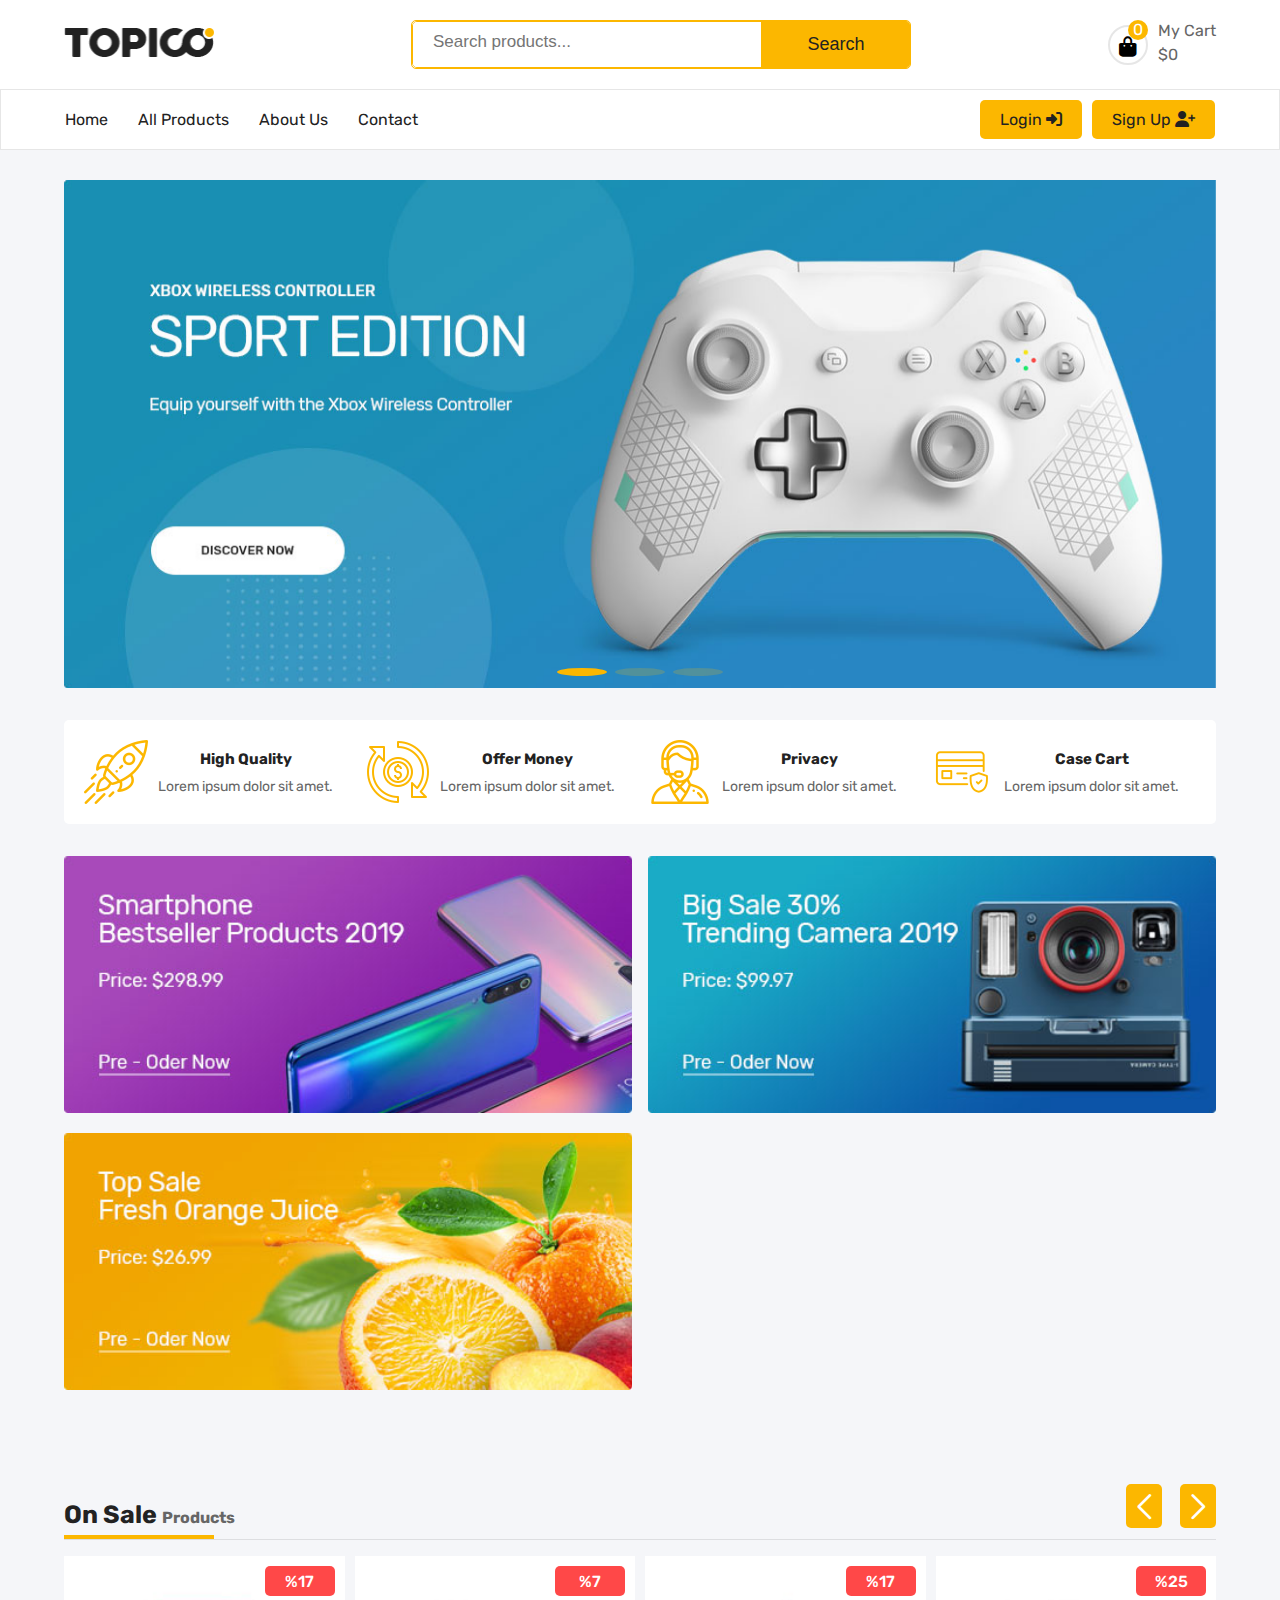
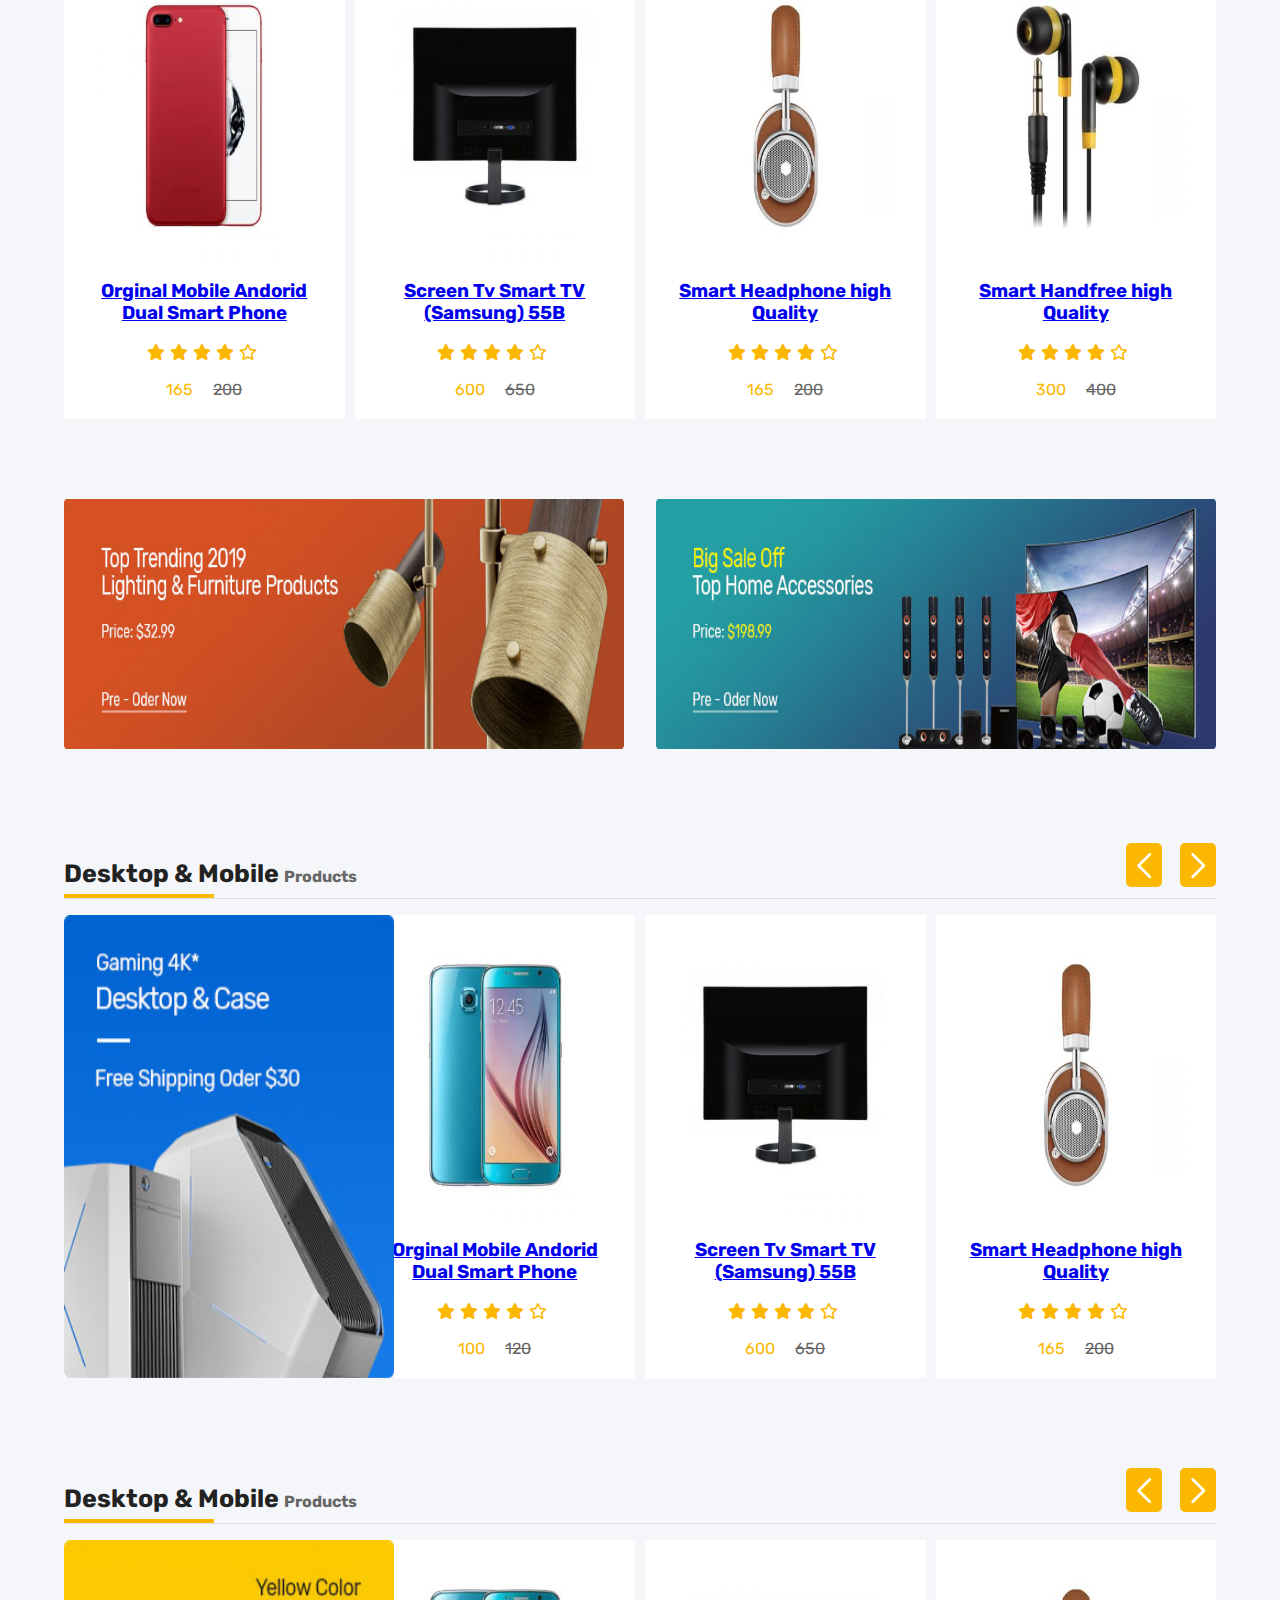
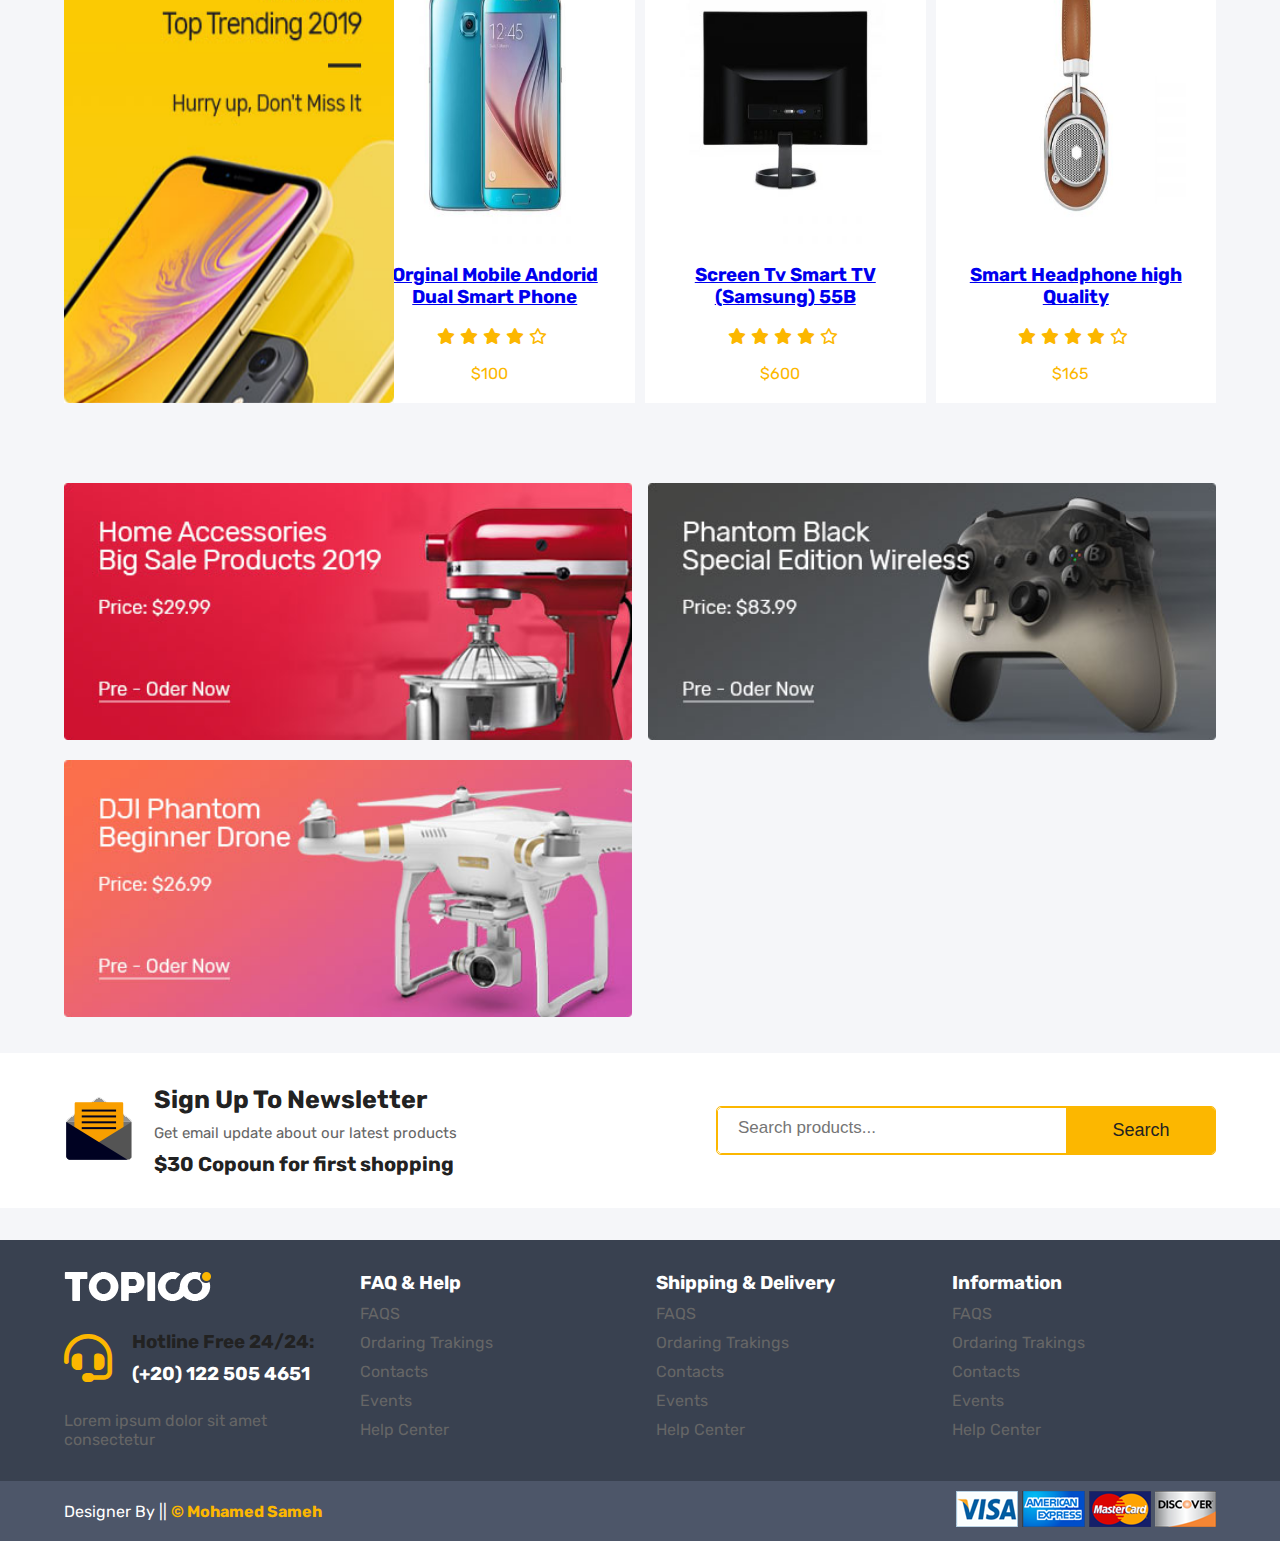
<file: index.html>
<!DOCTYPE html>
<html lang="en">

<head>
    <meta charset="UTF-8">
    <meta name="viewport" content="width=device-width, initial-scale=1.0">
    <title>Ecommerce Website</title>
    <!-- link file css -->
    <link rel="stylesheet" href="css/style.css">
    <!-- file fontawesome -->
    <link rel=" stylesheet" href="css/all.min.css">

    <!-- Link Swiper's CSS -->
    <link rel="stylesheet" href="https://unpkg.com/swiper/swiper-bundle.min.css" />

</head>

<body>

    <!-- Header Start -->
    <header>
        <div class="container nav_top">
            <a href="index.html" class="logo"><img src="img/logo-black.png" alt="Logo"></a>
            <div class="search">
                <form action="" class="search">
                    <input type="search" placeholder="Search products... ">
                    <button class="btnSearch">Search</button>
                </form>
            </div>
            <div class="cart_header">
                <div class="cart-info">
                    <i class="fa-solid fa-bag-shopping" id="btnCart"></i>
                    <span id="count_item">0</span>
                </div>
                <div class="cart_details">
                    <p>My Cart</p>
                    <p id="total_salary">$0</p>
                </div>
            </div>
        </div>

        <nav class="nav-bottom">
            <div class="container">
                <i class="fa-solid fa-bars" id="menueOpen"></i>
                <ul class="navlist">
                    <i class="fa-solid fa-xmark" id="closeMenu"></i>
                    <img src="img/logo-black.png" alt="">
                    <li class="nav-item"><a href="#" class="nav-link active">Home</a></li>
                    <li class="nav-item"><a href="all_product.html" class="nav-link">All Products</a></li>
                    <li class="nav-item"><a href="#" class="nav-link">About Us</a></li>
                    <li class="nav-item"><a href="#" class="nav-link">Contact</a></li>
                </ul>
                <div class="login_signup">
                    <a href="login.html" class="login">
                        Login <i class="fa-solid fa-right-to-bracket"></i>
                    </a>
                    <a href="Sign_up.html" class="signup">
                        Sign Up <i class="fa-solid fa-user-plus"></i>
                    </a>
                </div>
            </div>

        </nav>
    </header>
    <!-- Header End -->

    <!-- Cart Start -->
    <div class="cart">
        <div class="head_cart">
            <div class="info-head">
                <h3>My Cart</h3>
                <span id="countProduct">(0 item in Cart)</span>
            </div>

            <div class="close">
                <i class="fa-solid fa-xmark" id="closeCart"></i>
            </div>
        </div>

        <div class="cart_content">

        </div>
        <div class="cart_pay">
            <div class="cart_info">
                <span>Car Subtotal</span>
                <span id="priceCartTotal">$0</span>
            </div>
            <div class="buttons_cart">
                <button id="Proceed">PROCEEDED TO CHECKOUT</button>
                <button id="shopMore">SHOP MORE</button>
            </div>

        </div>

    </div>
    <!-- Cart End -->
    <!-- Slider Start -->
    <section class="slider">
        <div class="container">
            <div class="sidebar">
                <h2><i class="fa-solid fa-bars"></i>Shop By Deparment</h2>
                <div class="slide_links">
                    <a href="#">All Categories</a>
                    <a href="#">Best Seller Products</a>
                    <a href="#">New Arrivals</a>
                    <a href="#">Atop 10 offers</a>
                    <a href="#">phones & Tablets</a>
                    <a href="#">Electonics & Degita</a>
                    <a href="#">Fashion & Clothing</a>
                    <a href="#">jewelry & Watches</a>
                    <a href="#">Tv & Audio</a>
                </div>
            </div>
            <!-- Swiper -->
            <div class="swiper-container mySwiper swep">
                <div class="swiper-wrapper">
                    <div class="swiper-slide"><img src="img/slider-01.jpg" alt=""></div>
                    <div class="swiper-slide"><img src="img/slider-02.jpg" alt=""></div>
                    <div class="swiper-slide"><img src="img/slider-03.jpg" alt=""></div>
                </div>
                <div class="swiper-pagination"></div>
            </div>
        </div>
    </section>
    <!-- Slider End -->
    <section class="features" id="features">
        <div class="container">
            <div class="features_items">

            </div>
        </div>

    </section>

    <!-- Banner 1 start -->
    <section class="banner" id="banner">
        <div class="container">
            <div class="img">
                <div class="glass_hover"></div>
                <a href="index.html"></a>
                <img src="img/banner/banner-1.jpg" alt="">

            </div>
            <div class="img">
                <div class="glass_hover"></div>
                <a href="index.html"></a>
                <img src="img/banner/banner-2.jpg" alt="">

            </div>
            <div class="img">
                <div class="glass_hover"></div>
                <a href="index.html"></a>
                <img src="img/banner/banner-3.jpg" alt="">

            </div>
        </div>

    </section>
    <!-- Banner 1 End -->

    <!-- Products Start -->
    <section class="products" id="products">
        <div class="container">
            <div class="products_title">
                <h2>On Sale <span>Products</span></h2>
            </div>
            <div class="myProduct">
                <div class="products_items swiper-wrapper">

                </div>
                <div class="swiper-button-prev btn_swip"></div>
                <div class="swiper-button-next btn_swip"></div>
            </div>
        </div>


    </section>
    <!-- Products End -->
    <!-- Banner 2 Start -->
    <section class="banner2" id="banner2">
        <div class="container">
            <div class="div">
                <div class="glass_banner"></div>
                <a href="index.html"></a><img src="img/banner/banner-4.jpg" alt="">
            </div>
            <div class="div">
                <div class="glass_banner"></div>
                <a href="index.html"></a><img src="img/banner/banner-5.jpg" alt="">
            </div>
        </div>
    </section>
    <!-- Banner 2 End -->
    <!-- products Categories Start1  -->
    <section class="products" id="products">
        <div class="container">
            <div class="products_title">
                <h2>Desktop & Mobile <span>Products</span></h2>
            </div>
            <div class=" myProduct myCategories">
                <img src="img/banner/banner-sm-1.jpg" class="img-cat" alt="">
                <div class="products_items Categories_items swiper-wrapper" id="Categories_items">
                </div>
                <div class="swiper-button-prev btn_swip"></div>
                <div class="swiper-button-next btn_swip"></div>
            </div>
        </div>
    </section>
    <!-- products Categories End1  -->
    <!-- products Categories Start2  -->
    <section class="products" id="products">
        <div class="container">
            <div class="products_title">
                <h2>Desktop & Mobile <span>Products</span></h2>
            </div>
            <div class=" myProduct myCategories">
                <div class="products_items Categories_items swiper-wrapper" id="Categories_items2">
                </div>
                <img src="img/banner/banner-sm-2.jpg" class="img-cat rposition" alt="">
                <div class="swiper-button-prev btn_swip"></div>
                <div class="swiper-button-next btn_swip"></div>
            </div>
        </div>
    </section>
    <!-- products Categories End2  -->

    <!-- Banner 3 start -->
    <section class="banner" id="banner">
        <div class="container">
            <div class="img">
                <div class="glass_hover"></div>
                <a href="index.html"></a>
                <img src="img/banner/banner-6.jpg" alt="">

            </div>
            <div class="img">
                <div class="glass_hover"></div>
                <a href="index.html"></a>
                <img src="img/banner/banner-7.jpg" alt="">

            </div>
            <div class="img">
                <div class="glass_hover"></div>
                <a href="index.html"></a>
                <img src="img/banner/banner-8.jpg" alt="">

            </div>
        </div>

    </section>
    <!-- Banner 3 End -->

    <!-- NewsLetter Start -->
    <section class="newsletter" id="newsletter">
        <div class="container">
            <div class="news_info">
                <div class="img">
                    <img src="img/icon_email.png" alt="">
                </div>
                <div class="info">
                    <h2>Sign Up To Newsletter</h2>
                    <p>Get email update about our latest products</p>
                    <h4>$30 Copoun for first shopping</h4>
                </div>

            </div>
            <div class="search">
                <form action="" class="search">
                    <input type="search" placeholder="Search products... ">
                    <button class="btnSearch">Search</button>
                </form>
            </div>
        </div>

    </section>
    <!-- NewsLetter End -->
    <!-- Fooer Start -->
    <footer id="footer">
        <a href="#" id="scrollUp"><i class="fa-solid fa-arrow-up"></i></a>
        <!-- <a href="">
            <h2>Back To Up</h2>
        </a> -->
        <div class="container">

            <div class="grid_footer">
                <div class="col_1">
                    <img src="img/logo-white.png" alt="">
                    <div class="details_info">
                        <i class="fa-solid fa-headset"></i>
                        <div class="detilas_numbers">
                            <h3>Hotline Free 24/24:</h3>
                            <h3>(+20) 122 505 4651</h3>
                        </div>
                    </div>
                    <p>Lorem ipsum dolor sit amet consectetur </p>
                </div>
                <div class="col_2">
                    <h3>FAQ & Help</h3>
                    <a href="#">FAQS</a>
                    <a href="#">Ordaring Trakings</a>
                    <a href="#">Contacts</a>
                    <a href="#">Events</a>
                    <a href="#">Help Center</a>
                </div>
                <div class="col_3">
                    <h3>Shipping & Delivery</h3>
                    <a href="#">FAQS</a>
                    <a href="#">Ordaring Trakings</a>
                    <a href="#">Contacts</a>
                    <a href="#">Events</a>
                    <a href="#">Help Center</a>
                </div>
                <div class="col_4">
                    <h3>Information</h3>
                    <a href="#">FAQS</a>
                    <a href="#">Ordaring Trakings</a>
                    <a href="#">Contacts</a>
                    <a href="#">Events</a>
                    <a href="#">Help Center</a>
                </div>
            </div>

        </div>
        <div class="infoDeveloper">
            <div class="container">
                <p class="dev">Designer By || <a href="#"><span class="Developer">&copy; Mohamed Sameh</span></a></p>

                <div class="payments">
                    <img src="img/payment-1.png" alt="">
                    <img src="img/payment-2.png" alt="">
                    <img src="img/payment-3.png" alt="">
                    <img src="img/payment-4.png" alt="">
                </div>
            </div>

        </div>

    </footer>
    <!-- Fooer End -->
    <!-- Swiper JS -->
    <script src="https://unpkg.com/swiper/swiper-bundle.min.js"></script>

    <script src="js/swipper.js"></script>
    <!-- link file js -->
    <script src="js/main.js"></script>
    <script src="js/products.js"></script>
</body>

</html>
</file>
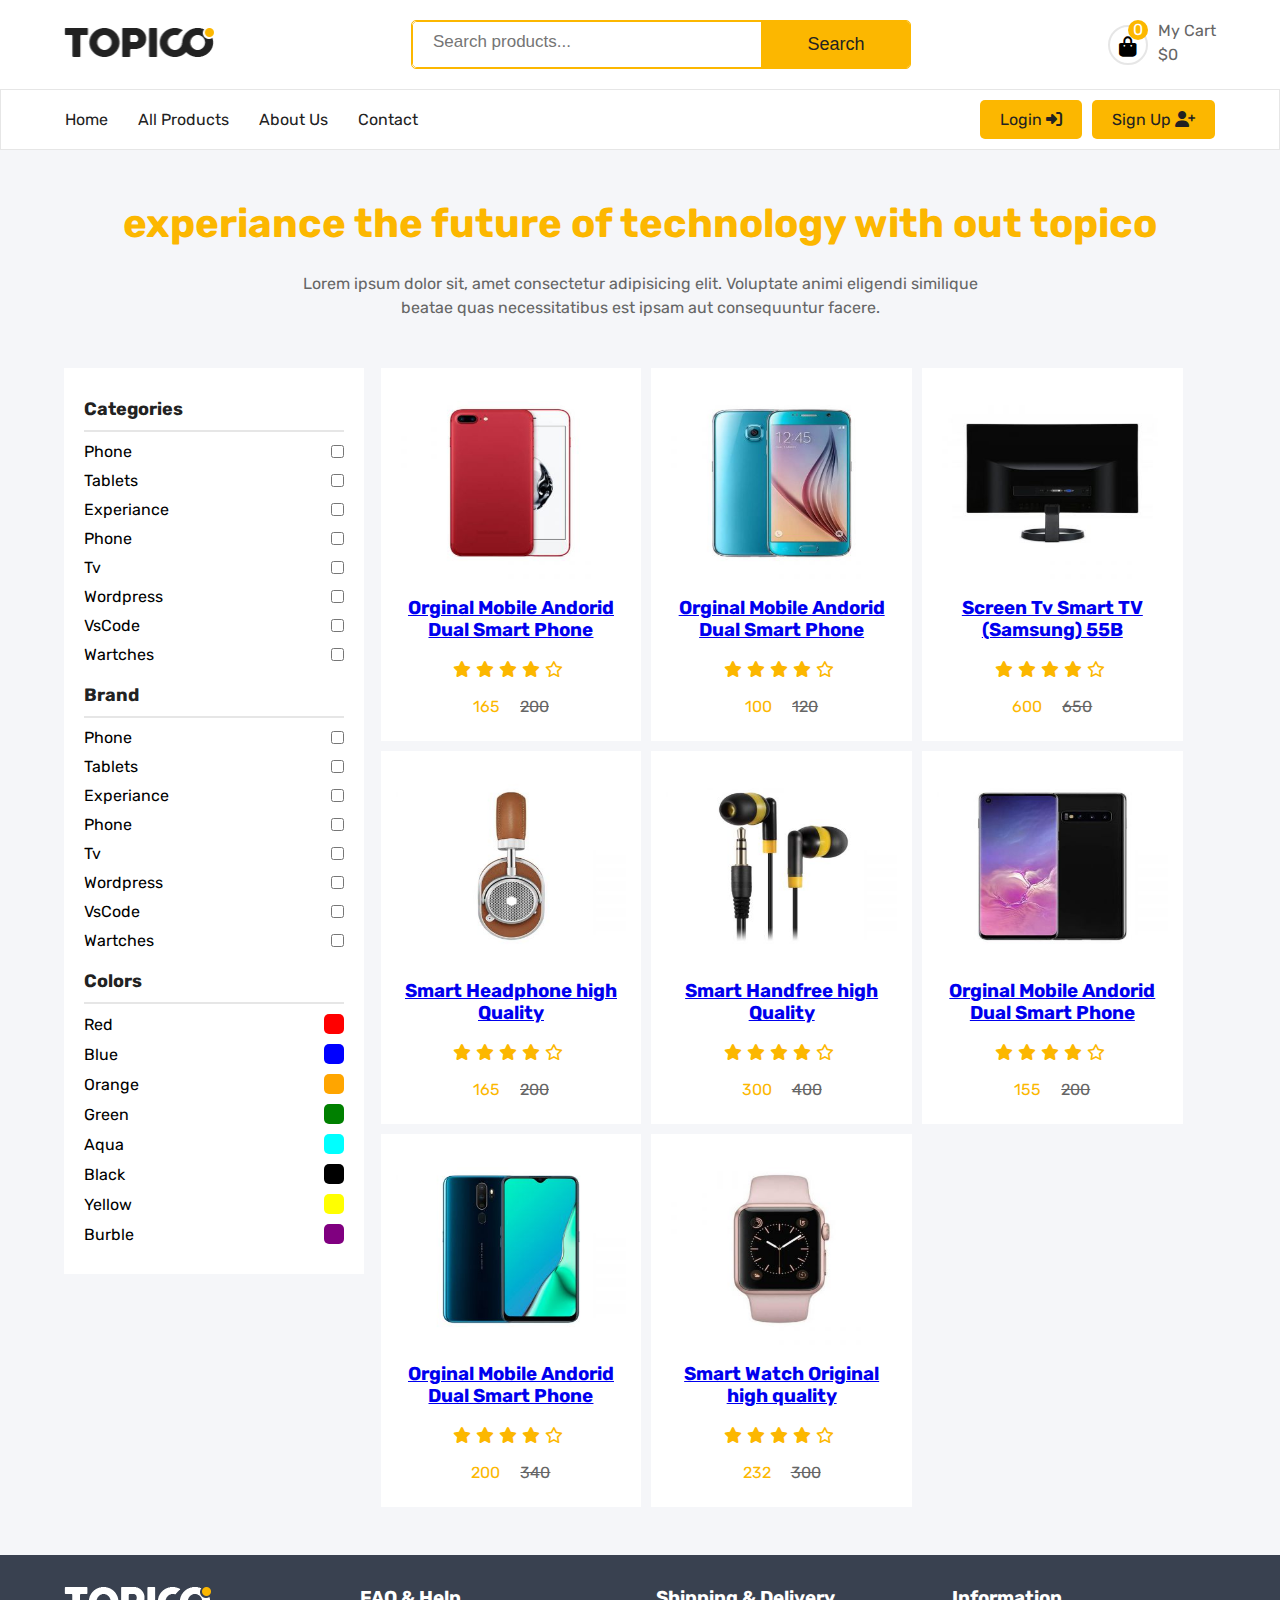
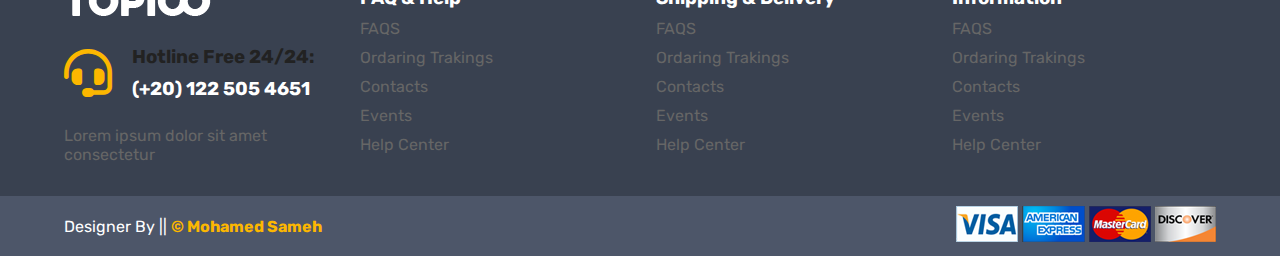
<file: all_product.html>
<!DOCTYPE html>
<html lang="en">

<head>
    <meta charset="UTF-8">
    <meta name="viewport" content="width=device-width, initial-scale=1.0">
    <title>Ecommerce Website</title>
    <!-- link file css -->
    <link rel="stylesheet" href="css/style.css">
    <!-- file fontawesome -->
    <link rel="stylesheet" href="css/all.min.css">

</head>

<body>

    <!-- Header Start -->
    <header>
        <div class="container nav_top">
            <a href="index.html" class="logo"><img src="img/logo-black.png" alt="Logo"></a>
            <div class="search">
                <form action="" class="search">
                    <input type="search" placeholder="Search products... ">
                    <button class="btnSearch">Search</button>
                </form>
            </div>
            <div class="cart_header">
                <div class="cart-info">
                    <i class="fa-solid fa-bag-shopping" id="btnCart"></i>
                    <span id="count_item">0</span>
                </div>
                <div class="cart_details">
                    <p>My Cart</p>
                    <p id="total_salary">$0</p>
                </div>
            </div>
        </div>

        <nav class="nav-bottom">
            <div class="container">
                <i class="fa-solid fa-bars" id="menueOpen"></i>
                <ul class="navlist">
                    <i class="fa-solid fa-xmark" id="closeMenu"></i>
                    <img src="img/logo-black.png" alt="">
                    <li class="nav-item"><a href="index.html" class="nav-link active">Home</a></li>
                    <li class="nav-item"><a href="all_product.html" class="nav-link">All Products</a></li>
                    <li class="nav-item"><a href="#" class="nav-link">About Us</a></li>
                    <li class="nav-item"><a href="#" class="nav-link">Contact</a></li>
                </ul>
                <div class="login_signup">
                    <a href="login.html" class="login">
                        Login <i class="fa-solid fa-right-to-bracket"></i>
                    </a>
                    <a href="Sign_up.html" class="signup">
                        Sign Up <i class="fa-solid fa-user-plus"></i>
                    </a>
                </div>
            </div>

        </nav>
    </header>
    <!-- Header End -->

    <!-- Car Cart Start -->
    <div class="cart">
        <div class="head_cart">
            <div class="info-head">
                <h3>My Cart</h3>
                <span id="countProduct">(0 item in Cart)</span>
            </div>

            <div class="close">
                <i class="fa-solid fa-xmark" id="closeCart"></i>
            </div>
        </div>

        <div class="cart_content">

        </div>
        <div class="cart_pay">
            <div class="cart_info">
                <span>Car Subtotal</span>
                <span id="priceCartTotal">$0</span>
            </div>
            <div class="buttons_cart">
                <button id="Proceed">PROCEEDED TO CHECKOUT</button>
                <button id="shopMore">SHOP MORE</button>
            </div>

        </div>

    </div>
    <!-- Car Cart End -->
    <div class="top_text">
        <div class="container">
            <h1>experiance the future of technology with out topico</h1>
            <p>Lorem ipsum dolor sit, amet consectetur adipisicing elit. Voluptate animi eligendi similique beatae quas
                necessitatibus est ipsam aut consequuntur facere.</p>
        </div>

    </div>

    <section class="all_products" id="all_products">
        <div class="container">

            <div class="filter">
                <h2>Filtter</h2>
            </div>
            <div class="all_product" id="all_product">
                <button class="filtering"><i class="fa-solid fa-filter"></i> Filter</button>
            </div>

            <div class="swiper-button-prev btn_swip"></div>
            <div class="swiper-button-next btn_swip"></div>
        </div>
        </div>
        </div>
    </section>
    <!-- Fooer Start -->
    <footer id="footer">
        <a href="#" id="scrollUp"><i class="fa-solid fa-arrow-up"></i></a>
        <div class="container">
            <div class="grid_footer">
                <div class="col_1">
                    <img src="img/logo-white.png" alt="">
                    <div class="details_info">
                        <i class="fa-solid fa-headset"></i>
                        <div class="detilas_numbers">
                            <h3>Hotline Free 24/24:</h3>
                            <h3>(+20) 122 505 4651</h3>
                        </div>
                    </div>
                    <p>Lorem ipsum dolor sit amet consectetur </p>
                </div>
                <div class="col_2">
                    <h3>FAQ & Help</h3>
                    <a href="#">FAQS</a>
                    <a href="#">Ordaring Trakings</a>
                    <a href="#">Contacts</a>
                    <a href="#">Events</a>
                    <a href="#">Help Center</a>
                </div>
                <div class="col_3">
                    <h3>Shipping & Delivery</h3>
                    <a href="#">FAQS</a>
                    <a href="#">Ordaring Trakings</a>
                    <a href="#">Contacts</a>
                    <a href="#">Events</a>
                    <a href="#">Help Center</a>
                </div>
                <div class="col_4">
                    <h3>Information</h3>
                    <a href="#">FAQS</a>
                    <a href="#">Ordaring Trakings</a>
                    <a href="#">Contacts</a>
                    <a href="#">Events</a>
                    <a href="#">Help Center</a>
                </div>
            </div>

        </div>
        <div class="infoDeveloper">
            <div class="container">
                <p class="dev">Designer By || <a href="#"><span class="Developer">&copy; Mohamed Sameh</span></a></p>

                <div class="payments">
                    <img src="img/payment-1.png" alt="">
                    <img src="img/payment-2.png" alt="">
                    <img src="img/payment-3.png" alt="">
                    <img src="img/payment-4.png" alt="">
                </div>
            </div>

        </div>

    </footer>
    <!-- Footer End -->
    <!-- link file js -->

    <!-- <script src="js/main.js"></script> -->
    <script src="js/all_products.js"></script>
</body>

</html>
</file>
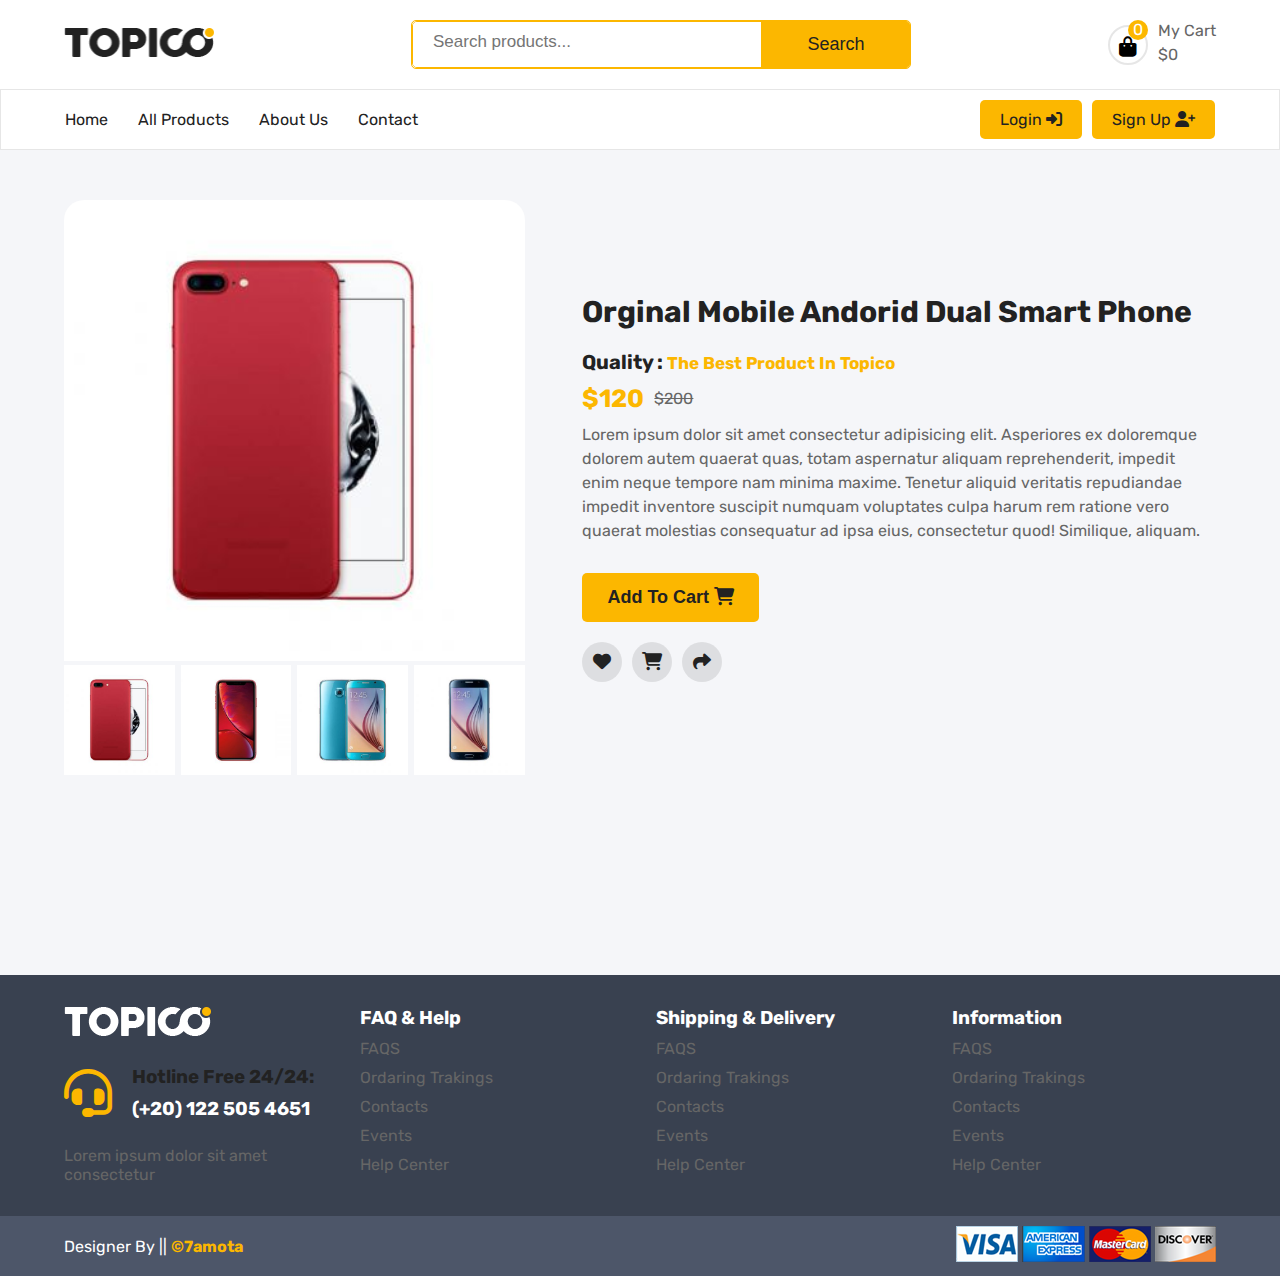
<file: item.html>
<!DOCTYPE html>
<html lang="en">

<head>
    <meta charset="UTF-8">
    <meta name="viewport" content="width=device-width, initial-scale=1.0">
    <title>Ecommerce Website</title>
    <!-- link file css -->
    <link rel="stylesheet" href="css/style.css">
    <!-- file fontawesome -->
    <link rel="stylesheet" href="css/all.min.css">

</head>

<body>

    <!-- Header Start -->
    <header>
        <div class="container nav_top">
            <a href="index.html" class="logo"><img src="img/logo-black.png" alt="Logo"></a>
            <div class="search">
                <form action="" class="search">
                    <input type="search" placeholder="Search products... ">
                    <button class="btnSearch">Search</button>
                </form>
            </div>
            <div class="cart_header">
                <div class="cart-info">
                    <i class="fa-solid fa-bag-shopping" id="btnCart"></i>
                    <span id="count_item">0</span>
                </div>
                <div class="cart_details">
                    <p>My Cart</p>
                    <p id="total_salary">$0</p>
                </div>
            </div>
        </div>

        <nav class="nav-bottom">
            <div class="container">
                <i class="fa-solid fa-bars" id="menueOpen"></i>
                <ul class="navlist">
                    <i class="fa-solid fa-xmark" id="closeMenu"></i>
                    <img src="img/logo-black.png" alt="">
                    <li class="nav-item"><a href="index.html" class="nav-link active">Home</a></li>
                    <li class="nav-item"><a href="all_product.html" class="nav-link">All Products</a></li>
                    <li class="nav-item"><a href="#" class="nav-link">About Us</a></li>
                    <li class="nav-item"><a href="#" class="nav-link">Contact</a></li>
                </ul>
                <div class="login_signup">
                    <a href="#" class="login">
                        Login <i class="fa-solid fa-right-to-bracket"></i>
                    </a>
                    <a href="#" class="signup">
                        Sign Up <i class="fa-solid fa-user-plus"></i>
                    </a>
                </div>
            </div>

        </nav>
    </header>
    <!-- Header End -->

    <!-- Car Cart Start -->
    <div class="cart">
        <div class="head_cart">
            <div class="info-head">
                <h3>My Cart</h3>
                <span id="countProduct">(0 item in Cart)</span>
            </div>

            <div class="close">
                <i class="fa-solid fa-xmark" id="closeCart"></i>
            </div>
        </div>

        <div class="cart_content">

        </div>
        <div class="cart_pay">
            <div class="cart_info">
                <span>Car Subtotal</span>
                <span id="priceCartTotal">$0</span>
            </div>
            <div class="buttons_cart">
                <button id="Proceed">PROCEEDED TO CHECKOUT</button>
                <button id="shopMore">SHOP MORE</button>
            </div>

        </div>

    </div>
    <!-- Car Cart End -->

    <!-- Section Item Start -->
    <section class="item" id="item">
        <div class="container">
            <div class="img_item">
                <div class="img_big">
                    <img src="img/product/product-1.jpg" alt="" id="bigImg">
                </div>
                <div class="img_sm">
                    <img onclick="changeImgItem(this.src)" src="img/product/product-1.jpg" alt="">
                    <img onclick="changeImgItem(this.src)" src="img/product/product1.jpg" alt="">
                    <img onclick="changeImgItem(this.src)" src="img/product/product-2.jpg" alt="">
                    <img onclick="changeImgItem(this.src)" src="img/product/product2.jpg" alt="">
                </div>
            </div>
            <div class="item_info">
                <h2>Orginal Mobile Andorid Dual Smart Phone</h2>
                <h3>Quality : <span>The Best Product In Topico </span></h3>
                <div class="price">
                    <p>$120</p>
                    <span>$200</span>
                </div>
                <p class="p_text">
                    Lorem ipsum dolor sit amet consectetur adipisicing elit. Asperiores ex doloremque dolorem autem
                    quaerat quas, totam aspernatur aliquam reprehenderit, impedit enim neque tempore nam minima maxime.
                    Tenetur aliquid veritatis repudiandae impedit inventore suscipit numquam voluptates culpa harum rem
                    ratione vero quaerat molestias consequatur ad ipsa eius, consectetur quod! Similique, aliquam.
                </p>
                <button>Add To Cart <i class="fa-solid fa-cart-shopping"></i></button>
                <div class="icons">
                    <i class="fas fa-heart"></i>
                    <i class="fa-solid fa-cart-shopping"></i>
                    <i class="fa-solid fa-share"></i>
                </div>
            </div>
        </div>
    </section>
    <!-- Section Item End -->



    <!-- Fooer Start -->
    <footer id="footer">
        <a href="#" id="scrollUp"><i class="fa-solid fa-arrow-up"></i></a>
        <!-- <a href="">
            <h2>Back To Up</h2>
        </a> -->
        <div class="container">

            <div class="grid_footer">
                <div class="col_1">
                    <img src="img/logo-white.png" alt="">
                    <div class="details_info">
                        <i class="fa-solid fa-headset"></i>
                        <div class="detilas_numbers">
                            <h3>Hotline Free 24/24:</h3>
                            <h3>(+20) 122 505 4651</h3>
                        </div>
                    </div>
                    <p>Lorem ipsum dolor sit amet consectetur </p>
                </div>
                <div class="col_2">
                    <h3>FAQ & Help</h3>
                    <a href="#">FAQS</a>
                    <a href="#">Ordaring Trakings</a>
                    <a href="#">Contacts</a>
                    <a href="#">Events</a>
                    <a href="#">Help Center</a>
                </div>
                <div class="col_3">
                    <h3>Shipping & Delivery</h3>
                    <a href="#">FAQS</a>
                    <a href="#">Ordaring Trakings</a>
                    <a href="#">Contacts</a>
                    <a href="#">Events</a>
                    <a href="#">Help Center</a>
                </div>
                <div class="col_4">
                    <h3>Information</h3>
                    <a href="#">FAQS</a>
                    <a href="#">Ordaring Trakings</a>
                    <a href="#">Contacts</a>
                    <a href="#">Events</a>
                    <a href="#">Help Center</a>
                </div>
            </div>

        </div>
        <div class="infoDeveloper">
            <div class="container">
                <p class="dev">Designer By || <a href="#"><span class="Developer">&copy;7amota</span></a></p>

                <div class="payments">
                    <img src="img/payment-1.png" alt="">
                    <img src="img/payment-2.png" alt="">
                    <img src="img/payment-3.png" alt="">
                    <img src="img/payment-4.png" alt="">
                </div>
            </div>

        </div>

    </footer>
    <!-- Fooer End -->

    <!-- link file js -->
    <script src="js/item.js"></script>
</body>

</html>
</file>
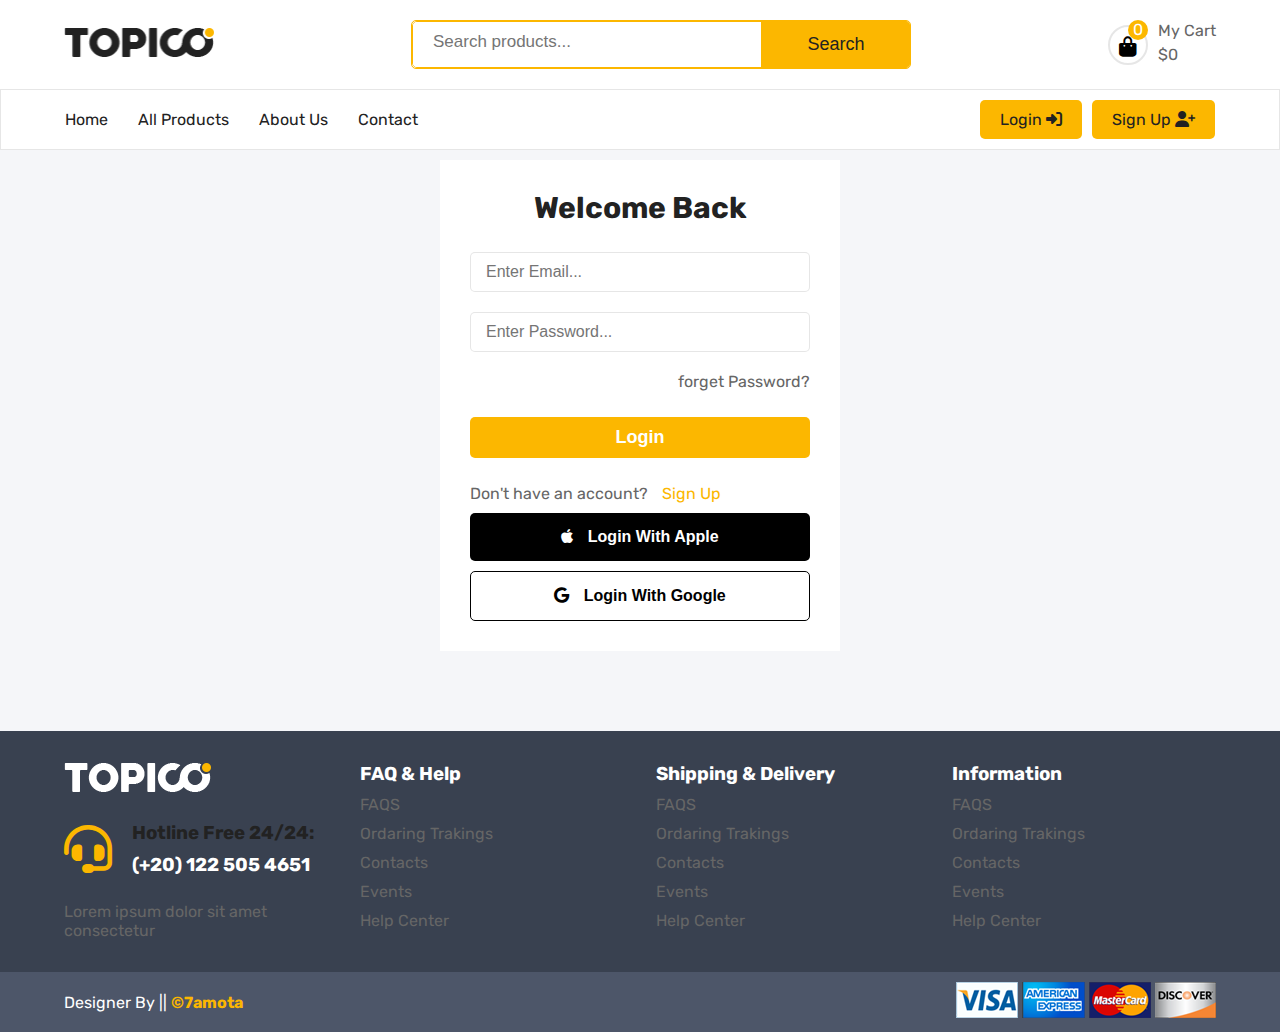
<file: login.html>
<!DOCTYPE html>
<html lang="en">

<head>
    <meta charset="UTF-8">
    <meta name="viewport" content="width=device-width, initial-scale=1.0">
    <title>Ecommerce Website</title>
    <!-- link file css -->
    <link rel="stylesheet" href="css/style.css">
    <!-- file fontawesome -->
    <link rel=" stylesheet" href="css/all.min.css">

    <!-- Link Swiper's CSS -->
    <link rel="stylesheet" href="https://unpkg.com/swiper/swiper-bundle.min.css" />

</head>

<body>

    <!-- Header Start -->
    <header>
        <div class="container nav_top">
            <a href="index.html" class="logo"><img src="img/logo-black.png" alt="Logo"></a>
            <div class="search">
                <form action="" class="search">
                    <input type="search" placeholder="Search products... ">
                    <button class="btnSearch">Search</button>
                </form>
            </div>
            <div class="cart_header">
                <div class="cart-info">
                    <i class="fa-solid fa-bag-shopping" id="btnCart"></i>
                    <span id="count_item">0</span>
                </div>
                <div class="cart_details">
                    <p>My Cart</p>
                    <p id="total_salary">$0</p>
                </div>
            </div>
        </div>

        <nav class="nav-bottom">
            <div class="container">
                <i class="fa-solid fa-bars" id="menueOpen"></i>
                <ul class="navlist">
                    <i class="fa-solid fa-xmark" id="closeMenu"></i>
                    <img src="img/logo-black.png" alt="">
                    <li class="nav-item"><a href="index.html" class="nav-link active">Home</a></li>
                    <li class="nav-item"><a href="all_product.html" class="nav-link">All Products</a></li>
                    <li class="nav-item"><a href="#" class="nav-link">About Us</a></li>
                    <li class="nav-item"><a href="#" class="nav-link">Contact</a></li>
                </ul>
                <div class="login_signup">
                    <a href="#" class="login">
                        Login <i class="fa-solid fa-right-to-bracket"></i>
                    </a>
                    <a href="Sign_up.html" class="signup">
                        Sign Up <i class="fa-solid fa-user-plus"></i>
                    </a>
                </div>
            </div>

        </nav>
    </header>
    <!-- Header End -->

    <!--  Cart Start -->
    <div class="cart">
        <div class="head_cart">
            <div class="info-head">
                <h3>My Cart</h3>
                <span id="countProduct">(0 item in Cart)</span>
            </div>

            <div class="close">
                <i class="fa-solid fa-xmark" id="closeCart"></i>
            </div>
        </div>

        <div class="cart_content">

        </div>
        <div class="cart_pay">
            <div class="cart_info">
                <span>Car Subtotal</span>
                <span id="priceCartTotal">$0</span>
            </div>
            <div class="buttons_cart">
                <button id="Proceed">PROCEEDED TO CHECKOUT</button>
                <button id="shopMore">SHOP MORE</button>
            </div>

        </div>

    </div>
    <!--  Cart End -->

    <section class="login_signup">
        <h2>Welcome Back</h2>
        <form action="">
            <input type="email" placeholder="Enter Email...">
            <input type="password" placeholder="Enter Password...">
        </form>
        <p class="forget-text">forget Password?</p>
        <button type="submit" class="logbtn">Login</button>
        <p class="check">Don't have an account? <span><a href="Sign_up.html">Sign Up</a></span></p>
        <button class="btn-login bg-dark "><i class="fa-brands fa-apple"></i> Login With Apple</button>
        <button class="btn-login bg-trans "><i class="fa-brands fa-google"></i> Login With Google</button>


    </section>




    <!-- Fooer Start -->
    <footer id="footer">
        <a href="#" id="scrollUp"><i class="fa-solid fa-arrow-up"></i></a>
        <!-- <a href="">
            <h2>Back To Up</h2>
        </a> -->
        <div class="container">

            <div class="grid_footer">
                <div class="col_1">
                    <img src="img/logo-white.png" alt="">
                    <div class="details_info">
                        <i class="fa-solid fa-headset"></i>
                        <div class="detilas_numbers">
                            <h3>Hotline Free 24/24:</h3>
                            <h3>(+20) 122 505 4651</h3>
                        </div>
                    </div>
                    <p>Lorem ipsum dolor sit amet consectetur </p>
                </div>
                <div class="col_2">
                    <h3>FAQ & Help</h3>
                    <a href="#">FAQS</a>
                    <a href="#">Ordaring Trakings</a>
                    <a href="#">Contacts</a>
                    <a href="#">Events</a>
                    <a href="#">Help Center</a>
                </div>
                <div class="col_3">
                    <h3>Shipping & Delivery</h3>
                    <a href="#">FAQS</a>
                    <a href="#">Ordaring Trakings</a>
                    <a href="#">Contacts</a>
                    <a href="#">Events</a>
                    <a href="#">Help Center</a>
                </div>
                <div class="col_4">
                    <h3>Information</h3>
                    <a href="#">FAQS</a>
                    <a href="#">Ordaring Trakings</a>
                    <a href="#">Contacts</a>
                    <a href="#">Events</a>
                    <a href="#">Help Center</a>
                </div>
            </div>

        </div>
        <div class="infoDeveloper">
            <div class="container">
                <p class="dev">Designer By || <a href="#"><span class="Developer">&copy;7amota</span></a></p>

                <div class="payments">
                    <img src="img/payment-1.png" alt="">
                    <img src="img/payment-2.png" alt="">
                    <img src="img/payment-3.png" alt="">
                    <img src="img/payment-4.png" alt="">
                </div>
            </div>

        </div>

    </footer>
    <!-- Fooer End -->
    <!-- Swiper JS -->
    <script src="https://unpkg.com/swiper/swiper-bundle.min.js"></script>

    <script src="js/swipper.js"></script>
    <!-- link file js -->
    <script src="js/main.js"></script>
    <script src="js/products.js"></script>
</body>

</html>
</file>
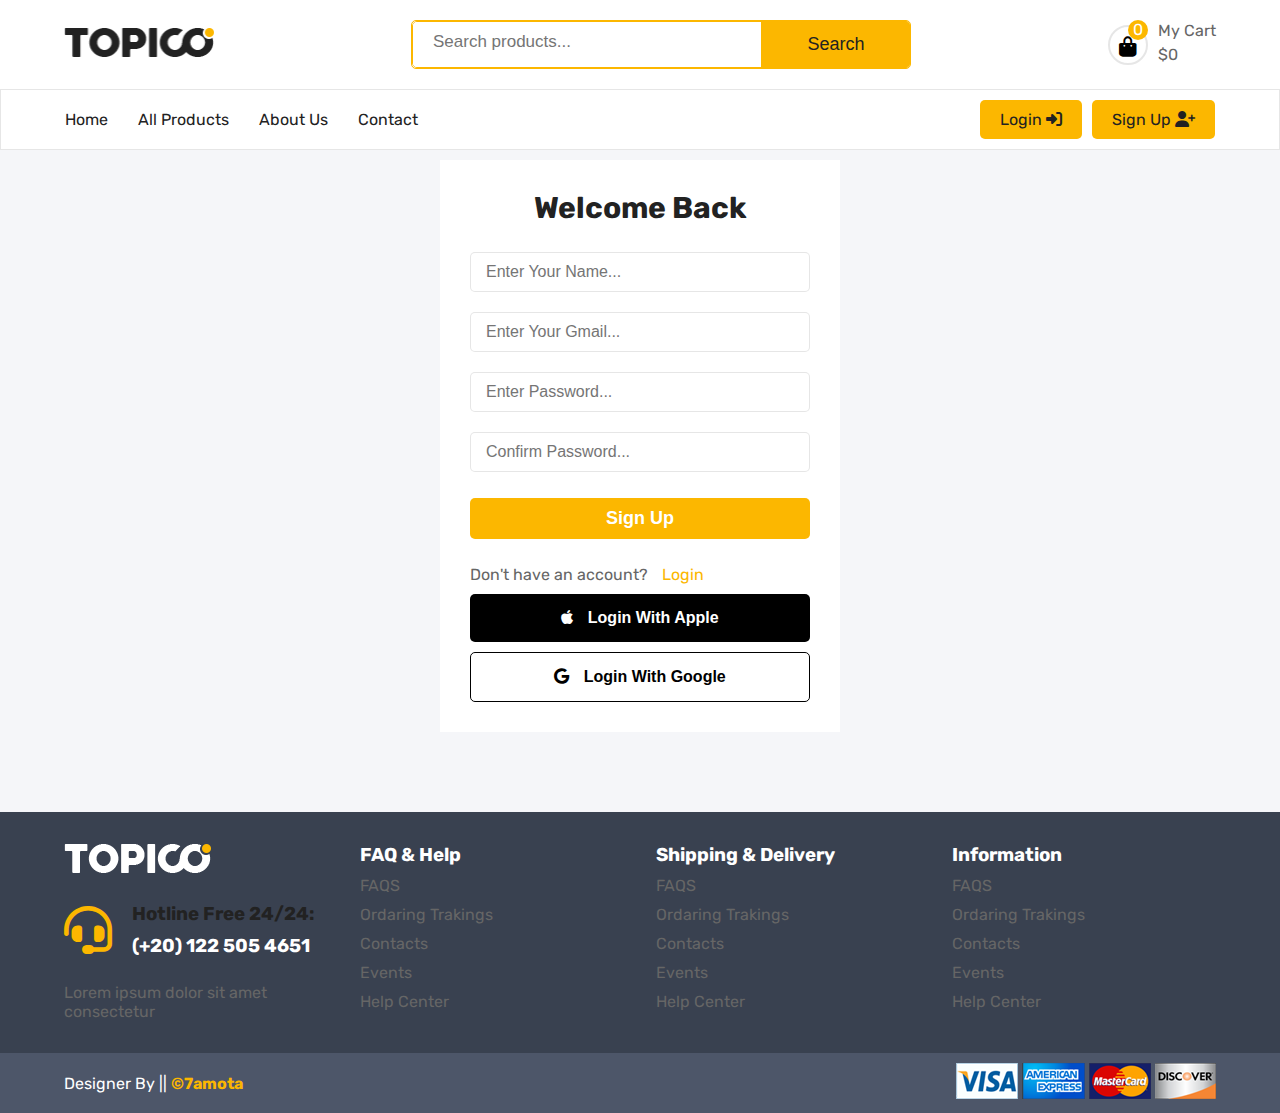
<file: Sign_up.html>
<!DOCTYPE html>
<html lang="en">

<head>
    <meta charset="UTF-8">
    <meta name="viewport" content="width=device-width, initial-scale=1.0">
    <title>Ecommerce Website</title>
    <!-- link file css -->
    <link rel="stylesheet" href="css/style.css">
    <!-- file fontawesome -->
    <link rel=" stylesheet" href="css/all.min.css">

    <!-- Link Swiper's CSS -->
    <link rel="stylesheet" href="https://unpkg.com/swiper/swiper-bundle.min.css" />

</head>

<body>

    <!-- Header Start -->
    <header>
        <div class="container nav_top">
            <a href="index.html" class="logo"><img src="img/logo-black.png" alt="Logo"></a>
            <div class="search">
                <form action="" class="search">
                    <input type="search" placeholder="Search products... ">
                    <button class="btnSearch">Search</button>
                </form>
            </div>
            <div class="cart_header">
                <div class="cart-info">
                    <i class="fa-solid fa-bag-shopping" id="btnCart"></i>
                    <span id="count_item">0</span>
                </div>
                <div class="cart_details">
                    <p>My Cart</p>
                    <p id="total_salary">$0</p>
                </div>
            </div>
        </div>

        <nav class="nav-bottom">
            <div class="container">
                <i class="fa-solid fa-bars" id="menueOpen"></i>
                <ul class="navlist">
                    <i class="fa-solid fa-xmark" id="closeMenu"></i>
                    <img src="img/logo-black.png" alt="">
                    <li class="nav-item"><a href="index.html" class="nav-link active">Home</a></li>
                    <li class="nav-item"><a href="all_product.html" class="nav-link">All Products</a></li>
                    <li class="nav-item"><a href="#" class="nav-link">About Us</a></li>
                    <li class="nav-item"><a href="#" class="nav-link">Contact</a></li>
                </ul>
                <div class="login_signup">
                    <a href="login.html" class="login">
                        Login <i class="fa-solid fa-right-to-bracket"></i>
                    </a>
                    <a href="Sign_up.html" class="signup">
                        Sign Up <i class="fa-solid fa-user-plus"></i>
                    </a>
                </div>
            </div>

        </nav>
    </header>
    <!-- Header End -->

    <!--  Cart Start -->
    <div class="cart">
        <div class="head_cart">
            <div class="info-head">
                <h3>My Cart</h3>
                <span id="countProduct">(0 item in Cart)</span>
            </div>

            <div class="close">
                <i class="fa-solid fa-xmark" id="closeCart"></i>
            </div>
        </div>

        <div class="cart_content">

        </div>
        <div class="cart_pay">
            <div class="cart_info">
                <span>Car Subtotal</span>
                <span id="priceCartTotal">$0</span>
            </div>
            <div class="buttons_cart">
                <button id="Proceed">PROCEEDED TO CHECKOUT</button>
                <button id="shopMore">SHOP MORE</button>
            </div>

        </div>

    </div>
    <!--  Cart End -->

    <section class="login_signup">
        <h2>Welcome Back</h2>
        <form action="">
            <input type="text" placeholder="Enter Your Name...">
            <input type="email" placeholder="Enter Your Gmail...">
            <input type="password" placeholder="Enter Password...">
            <input type="password" placeholder="Confirm Password...">
        </form>

        <button class="logbtn">Sign Up</button>
        <p class="check">Don't have an account? <span><a href="login.html">Login</a></span></p>
        <button class="btn-login bg-dark "><i class="fa-brands fa-apple"></i> Login With Apple</button>
        <button class="btn-login bg-trans "><i class="fa-brands fa-google"></i> Login With Google</button>


    </section>




    <!-- Fooer Start -->
    <footer id="footer">
        <a href="#" id="scrollUp"><i class="fa-solid fa-arrow-up"></i></a>
        <!-- <a href="">
            <h2>Back To Up</h2>
        </a> -->
        <div class="container">

            <div class="grid_footer">
                <div class="col_1">
                    <img src="img/logo-white.png" alt="">
                    <div class="details_info">
                        <i class="fa-solid fa-headset"></i>
                        <div class="detilas_numbers">
                            <h3>Hotline Free 24/24:</h3>
                            <h3>(+20) 122 505 4651</h3>
                        </div>
                    </div>
                    <p>Lorem ipsum dolor sit amet consectetur </p>
                </div>
                <div class="col_2">
                    <h3>FAQ & Help</h3>
                    <a href="#">FAQS</a>
                    <a href="#">Ordaring Trakings</a>
                    <a href="#">Contacts</a>
                    <a href="#">Events</a>
                    <a href="#">Help Center</a>
                </div>
                <div class="col_3">
                    <h3>Shipping & Delivery</h3>
                    <a href="#">FAQS</a>
                    <a href="#">Ordaring Trakings</a>
                    <a href="#">Contacts</a>
                    <a href="#">Events</a>
                    <a href="#">Help Center</a>
                </div>
                <div class="col_4">
                    <h3>Information</h3>
                    <a href="#">FAQS</a>
                    <a href="#">Ordaring Trakings</a>
                    <a href="#">Contacts</a>
                    <a href="#">Events</a>
                    <a href="#">Help Center</a>
                </div>
            </div>

        </div>
        <div class="infoDeveloper">
            <div class="container">
                <p class="dev">Designer By || <a href="#"><span class="Developer">&copy;7amota</span></a></p>

                <div class="payments">
                    <img src="img/payment-1.png" alt="">
                    <img src="img/payment-2.png" alt="">
                    <img src="img/payment-3.png" alt="">
                    <img src="img/payment-4.png" alt="">
                </div>
            </div>

        </div>

    </footer>
    <!-- Fooer End -->
    <!-- Swiper JS -->
    <script src="https://unpkg.com/swiper/swiper-bundle.min.js"></script>

    <script src="js/swipper.js"></script>
    <!-- link file js -->
    <script src="js/main.js"></script>
    <script src="js/products.js"></script>
</body>

</html>
</file>
<file: css/style.css>
/* Fonts */
@import url('https://fonts.googleapis.com/css2?family=Rubik:ital,wght@0,300..900;1,300..900&display=swap');

* {
    padding: 0;
    margin: 0;
    box-sizing: border-box;
    text-decoration: none;
    list-style: none;
    border: none;
    outline: none;
    scroll-behavior: smooth;
}

:root {
    --main-color: #fcb700;
    --dark-color: #222222;
    --p-color: #666666;
    --border-color: #6666662a;
    --name-item-color: #0066c0;
    --red-color: #ff0000b7;
    --bg-body: #f5f6f9;
}

body {
    background-color: var(--bg-body);
    font-family: "Rubik", sans-serif;
    overflow-x: hidden;
}

h1,
h2,
h3,
h4,
h5,
h6 {
    color: var(--dark-color);
}

p {
    color: var(--p-color);
}

/* Utilities Classes */
.container {
    width: 80%;
    margin: auto;
}

@media (max-width:1550px) {
    .container {
        width: 90%;
    }
}

/* Header Start */
header {
    position: fixed;
    top: 0;
    left: 0;
    right: 0;
    background-color: #fff;
    z-index: 1000;
}

header .nav_top {
    display: flex;
    align-items: center;
    justify-content: space-between;
    padding: 20px 0;
    flex-wrap: wrap;
    gap: 1rem;
}

header .nav_top .logo img {
    width: 150px;
}

header .nav_top .search,
.newsletter .container .search {
    width: 500px;
    border-radius: 5px;
    overflow: hidden;
    position: relative;
    border: 1px solid var(--main-color);
}

header .nav_top .search input,
.newsletter .container .search input {
    padding: 10px 200px 15px 20px;
    width: 100%;
    font-size: 17px;
}

header .nav_top .search button,
.newsletter .container .search button {
    position: absolute;
    top: 0;
    right: 0;
    width: 150px;
    background-color: var(--main-color);
    color: var(--dark-color);
    height: 100%;
    font-size: 18px;
    cursor: pointer;
}

header .nav_top .cart_header {
    display: flex;
    align-items: center;
    gap: 10px;
}

header .nav_top .cart-info {
    position: relative;
}

header .nav_top .cart-info i {
    font-size: 20px;
    width: 40px;
    height: 40px;
    border: 2px solid var(--border-color);
    border-radius: 50%;
    text-align: center;
    line-height: 40px;
    cursor: pointer;
    transition: ease .3s;
}

header .nav_top .cart-info i:hover {
    color: #fff;
    background-color: var(--main-color);
}

header .nav_top .cart-info span {
    position: absolute;
    top: -5px;
    right: 0;
    background-color: var(--main-color);
    color: #fff;
    width: 20px;
    height: 20px;
    line-height: 20px;
    text-align: center;
    border-radius: 50%;

}

header .nav_top .cart_details p {
    margin-bottom: 5px;

}

header .nav-bottom {
    border: 1px solid var(--border-color);
}

header .nav-bottom .container {
    display: flex;
    align-items: center;
    justify-content: space-between;
}

header .nav-bottom .container i#menueOpen {
    display: none;
    font-size: 25px;
    cursor: pointer;
}

header .nav-bottom .navlist {
    display: flex;
    align-items: center;
    gap: 30px;
}

header .nav-bottom .navlist i {
    display: none;
}

header .nav-bottom .navlist img {
    display: none;
}

header .nav-bottom .navlist.showList {
    left: 0;
}

header .nav-bottom .navlist .nav-item {
    padding: 20px 0;
    position: relative;

}

header .nav-bottom .navlist .nav-item::after {
    content: "";
    position: absolute;
    bottom: 0;
    left: 0;
    width: 0;
    height: 2px;
    background-color: var(--main-color);
    transition: all ease .3s;
}

header .nav-bottom .navlist .nav-item:hover::after {
    width: 100%;
}

header .nav-bottom .navlist .nav-item .nav-link {
    display: inline-block;
    color: var(--dark-color);
}



header .nav-bottom .login_signup {
    display: flex;
    align-items: center;
}

header .nav-bottom .login_signup a {
    padding: 10px 20px;
    background-color: var(--main-color);
    color: var(--dark-color);
    border-radius: 5px;
}

header .nav-bottom .login_signup .login {
    margin-right: 10px;
}

/* Header End */
/* Car Cart Start */
.cart {
    position: fixed;
    top: 0;
    right: -100%;
    bottom: 0;
    width: 400px;
    min-height: 100vh;
    background-color: #fff;
    padding: 20px;
    z-index: 1000;
    transition: .3s ease;
}

.cart.open {
    right: 0;
}

.cart .head_cart {
    display: flex;
    align-items: center;
    justify-content: space-between;
    padding: 10px 0;
    border-bottom: 1px solid var(--border-color);
}

.cart .head_cart .info-head {
    display: flex;
    align-items: center;
}

.cart .head_cart .info-head span {
    margin-left: 8px;
}

.cart .head_cart .close i {
    font-size: 20px;
    width: 30px;
    height: 30px;
    display: flex;
    align-items: center;
    justify-content: center;
    border: 2px solid var(--dark-color);
    border-radius: 50%;
    cursor: pointer;
}

.cart .cart_content {
    position: absolute;
    height: 70%;
    margin: 1rem 0;
    width: 90%;


}

.cart .cart_content .product {
    display: flex;
    align-items: center;
    justify-content: space-between;
    margin-bottom: 10px;
    width: 100%;
}

.cart .cart_content .product img {
    width: 60px;
}


.cart .cart_content .product .info_product {
    margin: 0 20px;
}

.cart .cart_content .product .info_product p {
    font-size: 14px;
    width: 150px;
    margin: 5px;
    color: var(--dark-color);
}

.cart .cart_content .product .info_product small {
    color: var(--p-color);
}

.cart .cart_content .product i {
    cursor: pointer;
    font-size: 20px;
    transition: .3s ease;
}

.cart .cart_content .product i:hover {
    color: var(--red-color);
}

.cart .cart_pay {
    position: absolute;
    top: 80%;
    border-top: 1px solid var(--border-color);
    padding: 10px 15px;
}

.cart .cart_pay .cart_info {
    display: flex;
    align-items: center;
    justify-content: space-between;

}

.cart .cart_pay .cart_info span:nth-child(2) {
    color: var(--main-color);
}

.cart .buttons_cart {
    margin: 10px 0;
}

.cart .buttons_cart button {
    display: inline-block;
    width: 100%;
    margin: auto;
    padding: 15px;
    margin: 5px 0;
    background-color: transparent;
    border: 2px solid var(--main-color);
    color: var(--dark-color);
    cursor: pointer;

}

.cart .buttons_cart button:first-child {
    background-color: #fcb9006f;
}

/* Car Cart End */
/* Slider Start */
.slider .container {
    display: flex;
    justify-content: space-between;
    margin-top: 180px;


}

.slider .container .sidebar {
    display: flex;
    flex-direction: column;
    padding: 20px;
    background-color: #fff;
    width: 300px;
    margin-right: 20px;
}

.slider .container .sidebar h2 {
    font-size: 18px;
    margin-bottom: 10px;

}

.slider .container .sidebar h2 i {
    margin-right: 10px;
}

.slider .container .sidebar .slide_links {
    display: flex;
    flex-direction: column;
}

.slider .container .sidebar .slide_links a {
    padding: 15px 0;
    background-color: #fff;
    border-top: 1px solid var(--border-color);
}

.slider .container .sidebar .slide_links a:hover {
    color: var(--main-color);
}

.slider .container .swep {
    width: calc(100% - 250px);
    overflow: hidden;
    position: relative;
}

.slider .container .swep img {
    width: 100%;
    height: 100%;
    object-fit: cover;
    object-position: left top;
}

.swiper-container .swiper-pagination span {
    width: 50px;
    height: 8px;
    background-color: #fcb700;
}

/* Slider End */

/* Feature Start */
.features .container .features_items {
    background-color: #fff;
    margin: 2rem 0;
    border-radius: 5px;
    display: grid;
    grid-template-columns: repeat(4, 1fr);
    align-items: center;
    gap: 1rem;
    padding: 20px;
}

.features .container .features_items .feature_item {
    display: flex;
    align-items: center;
    gap: 10px;
    text-align: center;
}

.features .container .features_items .feature_item h4 {
    margin-bottom: 10px;
    font-size: 15px;
}

.features .container .features_items .feature_item p {
    font-size: 14px;
}

/* Feature End */
/* Banner start */
.banner {
    margin: 1rem 0;
}

.banner .container {
    display: grid;
    grid-template-columns: repeat(3, 1fr);
    gap: 1rem;
}

.banner .container .img {
    width: 32%;
    min-width: 400px;
    position: relative;
    cursor: pointer;
}

.banner .container .img img {
    width: 100%;
    cursor: pointer;
    z-index: 100;
}

.banner .container .img .glass_hover {
    position: absolute;
    top: 0;
    left: 0;
    width: 100%;
    height: 100%;
}

.banner .container .img a:hover::after {
    content: "";
    position: absolute;
    top: 0;
    left: 0;
    width: 100%;
    height: 100%;
    background: linear-gradient(50deg, transparent 50%, rgba(255, 255, 255, .1) 60%, rgba(255, 255, 255, .5) 70%, transparent 71%);
    transition: .5s ease;
    z-index: 10;
}

.banner .container .img a {
    position: absolute;
    top: 0;
    left: 0;
    width: 100%;
    height: 100%;

}

/* Banner End */
/* Products Start */
.products {
    margin: 5rem 0;
}

.products .container .products_title h2 {
    font-size: 25px;
    padding: 10px 0;
    margin: 1rem 0;
    border-bottom: 1px solid var(--border-color);
    position: relative;
}

.products .container {
    overflow: hidden;
}

.products .container .products_title h2::after {
    content: "";
    position: absolute;
    bottom: 0;
    left: 0;
    width: 150px;
    height: 4px;
    background-color: var(--main-color);
}

.products .container .products_title h2 span {
    font-size: 16px;

    color: var(--p-color);
}

.products .container .myProduct,
.products .container .myCategories,
.products .container .swep_one {
    position: relative;
    display: flex;
}

.products .container .myProduct .img-cat,
.products .container .myCategories .img-cat {
    position: absolute;
    width: 330px;
    height: 100%;
    z-index: 200;
}

.products .container .products_items {
    position: relative;
    width: 100%;
}

.product_item {
    width: 50%;
    position: relative;
    background-color: #fff;
    padding: 10px 30px;
    height: 450px;
}



.product_item img {
    width: 100%;
    height: 300px;
}

.product_item img:nth-child(2) {
    position: absolute;
    top: 0;
    left: 0;
    width: 100%;
    opacity: 0;
    transition: .3s ease;

}

.product_item img:nth-child(2):hover {
    opacity: 1;
    cursor: pointer;

}

.product_item .product_name {
    display: flex;
    flex-direction: column;
    text-align: center;
}

.product_item .product_name h3 .visit {
    text-decoration: underline;
}

.product_item .product_name h3 .visit:visited {
    color: var(--name-item-color);

}

.product_item .product_name h3 {
    text-align: center;
    margin: 10px 0;
    color: var(--name-item-color);
}

.product_item .starts {
    display: flex;
    align-items: center;
    justify-content: center;
    margin: 10px 0;
}

.product_item .product_name .starts i {
    margin-right: 5px;
    color: var(--main-color);
}

.product_item .product_name .price {
    display: flex;
    align-items: center;
    justify-content: center;
    margin: 10px 0;
}

.product_item .product_name .price span:first-child {
    color: var(--main-color);
    margin-right: 10px;
    text-decoration: none;
}

.product_item .product_name .price span:nth-child(2) {
    color: var(--p-color);
}

.product_item .sale {
    position: absolute;
    top: 10px;
    right: 10px;
    width: 70px;
    height: 30px;
    background-color: var(--red-color);
    color: #fff;
    display: flex;
    align-items: center;
    justify-content: center;
    font-weight: 500;
    border-radius: 5px;
}

.product_item .reacts_product {
    position: absolute;
    top: 70px;
    right: 30px;
    display: none;
    flex-direction: column;
    transition: .3s ease;
}

.product_item:hover .reacts_product {
    display: block;
}

.product_item .reacts_product i {
    width: 40px;
    height: 40px;
    background-color: #fff;
    display: flex;
    align-items: center;
    justify-content: center;
    margin: 10px 0;
    cursor: pointer;
    border: 1px solid var(--border-color);
    border-radius: 50%;
    transition: .3s ease;
    overflow: hidden;
}

.product_item .reacts_product i.active {
    background-color: var(--main-color);
    pointer-events: none;
    cursor: auto;
    border: none;
}


.product_item .reacts_product i:hover {
    background-color: var(--main-color);
    color: #fff;
}

.products .container .myProduct .btn_swip,
.products .container .myCategories .btn_swip,
.products .container .swep_one .btn_swip {
    position: absolute;
    top: -50px;
    right: 0;
    padding: 0 18px;
    background-color: var(--main-color);
    color: #fff;
    font-weight: bold;
    border-radius: 5px;
}

.products .container .myProduct .btn_swip::after,
.products .container .myCategories .btn_swip::after,
.products .container .swep_one .btn_swip::after {
    font-size: 25px;
}

.products .container .myProduct .swiper-button-prev,
.products .container .myProduct .swiper-button-next,
.products .container .myCategories .swiper-button-prev,
.products .container .myCategories .swiper-button-next,
.products .container .swep_one .swiper-button-prev,
.products .container .swep_one .swiper-button-next {
    position: absolute;
    width: 30px;


}

.products .container .myProduct .swiper-button-prev,
.products .container .myCategories .swiper-button-prev,
.products .container .swep_one .swiper-button-prev {
    left: calc(100% - 90px);
}

/* Products End */
/* Banner 2 End  */
.banner2 {
    margin: 2rem 0;
}

.banner2 .container {
    display: grid;
    grid-template-columns: repeat(2, 1fr);
    gap: 2rem;

}

.banner2 .container div {
    position: relative;
}

.banner2 .container div .glass_banner {
    position: absolute;
    top: 0;
    left: 0;
    width: 100%;
    height: 100%;
}


.banner2 .container div img {
    width: 100%;
    height: 250px;
}

.banner2 .container .div a:hover::after {
    content: "";
    position: absolute;
    top: 0;
    left: 0;
    width: 100%;
    height: 100%;
    background: linear-gradient(50deg, transparent 50%, rgba(255, 255, 255, .1) 60%, rgba(255, 255, 255, .5) 70%, transparent 71%);
    transition: .5s ease;
    z-index: 10;
}

.banner2 .container .div a {
    position: absolute;
    top: 0;
    left: 0;
    width: 100%;
    height: 100%;
}

/* Banner 2 Start  */
/* NewsLetter Start */
.newsletter {
    margin: 2rem 0;
    background-color: #fff;
}

.newsletter .container {
    display: flex;
    align-items: center;
    justify-content: space-between;
    padding: 2rem 0;
    gap: 2rem;
}

.newsletter .container .news_info {
    display: flex;
    align-items: center;
    gap: 20px;
}

.newsletter .container .news_info h2 {
    font-size: 25px;
}

.newsletter .container .news_info p {
    font-size: 15px;
    font-weight: normal;
    margin: 10px 0;

}

.newsletter .container .news_info h4 {
    font-size: 20px;
}

/* NewsLetter End */
/* Footer Start */

footer {
    height: auto;
    background-color: var(--p-color);
    background-color: #394150;
    position: relative;
}


footer .grid_footer {
    display: grid;
    grid-template-columns: repeat(4, 1fr);
    gap: 2rem;
}

footer .container .grid_footer .col_1,
footer .container .grid_footer .col_2,
footer .container .grid_footer .col_3,
footer .container .grid_footer .col_4 {
    margin-top: 2rem;
}

footer .container .grid_footer {
    background-color: #394150;
    margin: 2rem 0;
}

footer .container .grid_footer .col_1 .details_info {
    display: flex;
    align-items: center;
    gap: 20px;

}

footer .container .grid_footer .col_1 .details_info {
    margin: 1rem 0;
}

footer .container .grid_footer .col_1 .details_info i {
    font-size: 3rem;
    color: var(--main-color);
}

footer .container .grid_footer .col_1 .details_info h3 {
    margin: 10px 0;
}

footer .container .grid_footer .col_1 .details_info h3:nth-child(2) {
    color: #fff;
}

footer .container .grid_footer .col_1 .details_info p {
    font-size: 15px;
    font-weight: normal;
    color: var(--p-color);
}

footer .container .grid_footer .col_2 h3,
footer .container .grid_footer .col_3 h3,
footer .container .grid_footer .col_4 h3 {
    color: #fff;
}

footer .container .grid_footer .col_2 a,
footer .container .grid_footer .col_3 a,
footer .container .grid_footer .col_4 a {
    margin: 10px 0;
    display: block;
    color: var(--p-color);
    transition: .3s ease;
}

footer .container .grid_footer .col_2 a:hover,
footer .container .grid_footer .col_3 a:hover,
footer .container .grid_footer .col_4 a:hover {
    color: var(--main-color);
    transform: translateX(10px);
}

footer p.dev {
    padding: 20px 0;
    color: #fff;
}

footer .Developer {
    color: var(--main-color);
    cursor: pointer;
    font-weight: bold;
}

footer .infoDeveloper {
    background-color: #4d5669;
}

footer .infoDeveloper .container {
    display: flex;
    align-items: center;
    justify-content: space-between;

}

footer .infoDeveloper .payments {
    align-self: center;
    gap: 10px;
    cursor: pointer;
    padding: 10px 0;
}

footer #scrollUp {
    color: #fff;
    background-color: var(--main-color);
    width: 50px;
    height: 50px;
    text-align: center;
    line-height: 50px;
    display: inline-block;
    border-radius: 50%;
    position: fixed;
    bottom: 20px;
    right: -200px;
    transition: .3s ease;
    z-index: 1000;
}

footer #scrollUp.show {
    right: 20px;
}

/* Footer End */

/* Media Queries */

@media (max-width:1370px) {
    .slider .container .sidebar {
        display: none;
        flex-direction: column;
        padding: 20px;
        background-color: #fff;
        width: 250px;
        margin-right: 20px;
    }

    .slider .container .swep {
        width: 100%;
    }

    .slider .container .swep img {
        width: 100%;
    }

    .banner .container {
        display: grid;
        grid-template-columns: repeat(2, 1fr);
        gap: 1rem;
    }

    .banner .container .img {
        width: 100%;
    }
}

@media (max-width:1150px) {
    .features .container .features_items {
        grid-template-columns: repeat(2, 1fr);
    }

    .products .container .myProduct .img-cat {
        width: 300px;
    }
}

@media (max-width:1000px) {
    .newsletter .container {
        flex-wrap: wrap;
    }

    .newsletter .container .news_info {
        width: 50%;
        text-align: center;
        margin: auto;
    }

    .newsletter .container .search {
        margin: auto;
        width: 100%;
    }


}

@media (max-width:950px) {
    header .nav_top {
        flex-wrap: wrap;
    }

    .product_item {
        padding: 10px 20px;
    }

    .newsletter .container .search {
        margin: auto;
        width: 100%;
    }

    .newsletter .container .news_info {
        width: 60%;
        text-align: center;
        margin: auto;
    }
}

@media (max-width:900px) {
    header .nav_top .search {
        width: 100%;
    }

    .banner .container {
        display: grid;
        grid-template-columns: repeat(1, 1fr);
        gap: 1rem;
    }

    .banner2 .container {
        display: grid;
        grid-template-columns: repeat(1, 1fr);
        gap: 2rem;

    }

    .slider {
        margin: 230px 0 0;
    }


    .banner .container .img img {
        width: 100%;
        height: 250px;
        cursor: pointer;
        z-index: 100;
    }

    .banner2 .container div img {
        width: 100%;
        height: 250px;
    }

    header .nav_top .search {
        order: 3;
    }


    header .nav_top .search {
        width: 100%;
    }
}

@media (max-width:800px) {
    header .nav_top .search {
        width: 400px;
    }

    .products .container .myProduct,
    .products .container .myCategories,
    .products .container .swep_one {
        gap: 1rem;
    }

    header .nav-bottom .navlist {

        position: fixed;
        top: 0;
        left: 0;
        width: 400px;
        height: 100vh;
        background-color: #fff;
        display: flex;
        flex-direction: column;
        padding-top: 50px;
        display: none;
    }

    header .nav-bottom .navlist.showList {
        display: flex;
    }

    header .nav-bottom .navlist i {
        display: block;
        position: absolute;
        top: 20px;
        right: 20px;
        font-size: 25px;
        width: 40px;
        height: 40px;
        text-align: center;
        line-height: 40px;
        border: 1px solid var(--border-color);
        border-radius: 50%;
        transition: ease .3s;
        cursor: pointer;
    }

    header .nav-bottom .navlist i:hover {
        color: var(--main-color);
        border: 1px solid var(--main-color);
    }

    header .nav-bottom .navlist img {
        display: block;
    }

    header .nav-bottom .navlist.showList {
        opacity: 1;
    }

    header .nav-bottom .navlist i.fa-xmark {
        display: block;
    }

    header .nav-bottom .navlist img {
        display: block;
    }

    header .nav-bottom .navlist #menueOpen {
        display: block;
    }

    header .nav-bottom .navlist img {
        width: 150px;
        height: auto;
    }

    header .nav-bottom .navlist .navlist i {
        position: absolute;
        top: 20px;
        right: 20px;
        width: 30px;
        height: 30px;
        display: flex;
        align-items: center;
        justify-content: center;
        border: 1px solid var(--border-color);
        border-radius: 50%;
    }

    header .nav-bottom .container i#menueOpen {
        display: block;
        font-size: 25px;
        cursor: pointer;
    }

    header .nav_top {
        flex-wrap: wrap;
    }

    header .nav_top .search {
        order: 3;
    }

    header .nav_top .search {
        width: 100%;
    }

    .product_item {
        width: 10px;
    }

    .products .container .myProduct .img-cat,
    .products .container .myCategories .img-cat {
        display: none;
    }

    header .nav_top .search {
        width: 100%;
        margin: auto;
        position: relative;
    }

    header .nav_top .search input {
        width: 100%;
        margin: auto;
    }

    header .nav-bottom .container {
        padding: 10px;
    }

}

@media (max-width:750px) {
    .features .container .features_items {
        grid-template-columns: 1fr;
        text-align: center;
        gap: 3rem;
    }

    .features .container .features_items .feature_item {
        width: 100%;
        text-align: start;
        display: flex;
        align-items: center;
        justify-content: space-evenly;
    }

    .newsletter .container .news_info {
        width: 70%;
        text-align: center;
        margin: auto;
    }

}

@media (max-width:1250px) {
    .slider .container .sidebar {
        display: none;
    }

    .slider .container .swep {
        width: 100%;
    }

    .slider .container .swep img {
        width: 100%;
    }

    footer .grid_footer {
        grid-template-columns: repeat(2, 1fr);
    }
}

@media (max-width:700px) {
    footer .grid_footer {
        grid-template-columns: repeat(1, 1fr);
    }

    .product_item {
        padding: 0;
    }

    .products .container .products_title h2 {
        font-size: 20px;
    }

    .products .container .products_title h2 {
        font-size: 15px;
    }

    .products .container .products_title h2 span {
        font-size: 14px;
    }

    .newsletter .container .news_info h2 {
        font-size: 20px;

    }

    .newsletter .container .news_info p {
        font-size: 15px;

    }

    .newsletter .container .news_info h4 {
        font-size: 18px;

    }

    .newsletter .container .news_info {
        display: flex;
        align-items: center;
        justify-content: space-between;
        gap: 3rem;
    }

}

@media (max-width:600px) {

    .product_item {
        padding: 20px;
        height: auto;
        width: 100%;

    }

    .product_item img {
        height: 300px;
        gap: 0;
        margin: 0;
    }

    header .nav_top .search,
    .newsletter .container .search {
        width: 100%;
        position: relative;
    }

    footer .infoDeveloper .container {
        flex-direction: column;
    }



}

@media(max-width: 450px) {

    header .nav_top .search input,
    .newsletter .container .search input {
        width: 250px;
        padding: 10px 0 10px 25px;
    }

    .banner .container .img {
        min-width: 300px;
    }

    header .nav_top .search button,
    .newsletter .container .search button {
        width: 120px;
    }

    header .nav-bottom .navlist {
        width: 100%;
    }

    .cart {
        width: 100%;
    }
}

@media(max-width: 500px) {
    .newsletter .container .news_info {
        gap: 1rem;
    }

    .newsletter .container .news_info h2 {
        font-size: 15px;
    }

    .newsletter .container .news_info p {
        font-size: 13px;
    }

    .newsletter .container .news_info h4 {
        font-size: 14px;
    }
}

/* Item page Start */
section.item {
    margin: 200px 0;
}

section.item .container {
    display: flex;
    align-items: center;
    justify-content: space-between;
}

section.item .img_item {
    width: 40%;
}

section.item .img_item .img_big {
    width: 100%;

}

section.item .img_item .img_big img {
    width: 100%;
    border-radius: 20px 20px 0 0;
}

section.item .img_item .img_sm {
    display: flex;
    align-items: center;
    justify-content: space-between;
}

section.item .img_item .img_sm img {
    width: 24%;
    cursor: pointer;

}

section.item .container .item_info {
    width: 55%;
}

section.item .container .item_info h2 {
    font-size: 30px;
    margin-bottom: 20px;
}

section.item .container .item_info h3 {
    font-size: 20px;
    margin-bottom: 10px;
}

section.item .container .item_info h3 span {
    color: var(--main-color);
    font-size: 17px;
}

.price {
    gap: 10px;
    display: flex;
    align-items: center;
    margin-bottom: 10px;
}

.price p {
    color: var(--main-color);
    font: 25px;
    font-size: 25px;
    font-weight: bold;
}

.price span {
    color: var(--p-color);
    text-decoration: line-through;
}

section.item .container .item_info .p_text {
    color: var(--p-color);
    line-height: 1.5;
    margin-bottom: 10px;
}

section.item .container .item_info button {
    padding: 14px 25px;
    background-color: var(--main-color);
    color: var(--dark-color);
    font-size: 18px;
    font-weight: bold;
    border-radius: 5px;
    margin: 20px 0;
    cursor: pointer;
    gap: 5px;
}

section.item .container .item_info .icons {
    display: flex;
    align-items: center;
    gap: 10px;
}

section.item .container .item_info .icons i {
    color: var(--dark-color);
    font-size: 18px;
    width: 40px;
    height: 40px;
    display: flex;
    align-items: center;
    justify-content: center;
    background-color: var(--border-color);
    border-radius: 50%;
    cursor: pointer;
    transition: .3s ease;

}

section.item .container .item_info .icons i:hover {
    color: #fff;
    background-color: var(--main-color);
}

/* Item page End */

/* Responsive Page Item */

@media(max-width:1000px) {
    section.item .container {
        display: flex;
        align-items: center;
        justify-content: space-between;
        flex-direction: column;
    }

    section.item .container .img_item {
        width: 55%;
    }

    section.item .container .item_info {
        width: 100%;
        margin: 25px 0;
    }

}

@media(max-width:900px) {
    section.item .container {
        padding: 5rem 0 2rem;
    }
}

@media(max-width:700px) {
    section.item .container .img_item {
        width: 70%;
    }

    section.item .container .item_info h2 {
        font-size: 25px;
    }
}

@media(max-width:500px) {
    section.item .container .img_item {
        width: 100%;
    }

    section.item .container .item_info h2 {
        font-size: 25px;
    }
}

/* All Products Style */
.top_text {
    margin-top: 200px;
    text-align: center;
}

.top_text h1 {
    font-size: 40px;
    color: var(--main-color);
    margin-bottom: 25px;
}

.top_text p {
    width: 60%;
    color: var(--p-color);
    margin: auto;
    line-height: 1.5;
}

/* All Products Style */

section.all_products {
    margin: 3rem 0;
}

section.all_products .container {
    display: flex;
    justify-content: space-between;
}

section.all_products .container .filter {
    width: 300px;
    background-color: #fff;
    padding: 20px;
    align-self: flex-start;
}


section.all_products .container .filter h2 {
    font-size: 30px;
    margin-bottom: 20px;
}

section.all_products .container .filter .depart h3 {
    font-size: 18px;
    padding: 10px 0;

}

section.all_products .container .filter .depart hr {
    width: 100%;
    border: none;
    background-color: var(--border-color);
    height: 2px;
}

section.all_products .container .filter .depart .item {
    margin: 10px 0;
    display: flex;
    align-items: center;
    justify-content: space-between;
}

#all_product {
    width: calc(100% - 350px);
    display: grid;
    grid-template-columns: repeat(4, 1fr);
    gap: 10px;
    position: relative;
}

#all_product .product_item {
    width: 100%;
    padding: 15px;
    height: auto;
}

#all_product .product_item img {
    height: 200px;
}

#all_product button.filtering {
    position: absolute;
    top: -50px;
    left: 0;
    padding: 10px 20px;
    color: #000;
    font-size: 17px;
    background-color: var(--main-color);
    font-weight: 600;
    cursor: pointer;
    display: none;
}

/* Responsive All Products Section */
@media(max-width : 1400px) {
    #all_product {
        width: calc(100% - 350px);
        display: grid;
        grid-template-columns: repeat(3, 1fr);
        gap: 10px;
    }

}

@media(max-width : 1250px) {
    section.all_products .container .filter {
        display: none;
    }


    .top_text {
        margin: 200px 0 100px 0;
        text-align: center;
    }

    #all_product button.filtering {
        display: block;
    }

    #all_product {
        width: 100%;
        display: grid;
        grid-template-columns: repeat(4, 1fr);
        gap: 10px;
    }

}

@media(max-width : 1000px) {
    #all_product {
        grid-template-columns: repeat(3, 1fr);

    }

    .top_text h1 {
        font-size: 35px;
    }

    .top_text p {
        width: 80%;
    }

    @media(max-width : 800px) {
        #all_product {
            grid-template-columns: repeat(2, 1fr);

        }

        .top_text h1 {
            font-size: 30px;
        }

        .top_text p {
            width: 100%;
        }
    }
}

@media(max-width : 900px) {
    .top_text {
        margin: 16rem 0 5rem;
        text-align: center;
    }
}

/* Login Start Section */
section.login_signup {
    height: auto;
    max-width: 400px;
    margin: 10rem auto 5rem;
    background-color: #fff;
    padding: 30px;

}

section.login_signup h2 {
    font-size: 30px;
    margin-bottom: 1rem;
    text-align: center;
}


section.login_signup form input {
    width: 100%;
    padding: 10px 15px;
    margin: 10px 0;
    border: 1px solid var(--border-color);
    border-radius: 5px;
    font-size: 16px;
    font-weight: 500;
}

section.login_signup form input:focus {
    outline: auto;
    outline-color: var(--main-color);
}


section.login_signup p.forget-text {
    text-align: right;
    cursor: pointer;
    transition: ease .3s;
    margin: 10px 0;
}

section.login_signup p.forget-text:hover {
    color: var(--main-color);
}

section.login_signup button.logbtn {
    padding: 10px 0;
    width: 100%;
    margin: 1rem 0;
    background-color: var(--main-color);
    color: #fff;
    font-size: 18px;
    font-weight: 600;
    border-radius: 5px;
    cursor: pointer;
}

section.login_signup p.check {
    margin: 10px 0;
}

section.login_signup p.check span a {
    color: var(--main-color);
    cursor: pointer;
}

section.login_signup p.check span a {
    color: var(--main-color);
    margin-left: 10px;
    cursor: pointer;
}

section.login_signup button.btn-login {
    padding: 15px;
    width: 100%;
    background-color: black;
    font-weight: 600;
    color: #fff;
    font-size: 16px;
    border-radius: 5px;
    cursor: pointer;
}

section.login_signup button.btn-login i {
    margin-right: 10px;
}


section.login_signup button.btn-login.bg-trans {
    margin-top: 10px;
    border: 1px solid #000;
    background-color: transparent;
    color: #000;
    transition: ease .3s;
}

section.login_signup button.btn-login.bg-dark:hover {
    border: 1px solid #000;
    background-color: transparent;
    color: #000;
}

section.login_signup button.btn-login.bg-trans:hover {

    border: 1px solid #000;
    background-color: #000;
    color: #fff;
}

/* Login End Section */
/* Login And Sign Up Responsive */
@media(max-width:900px) {
    section.login_signup {
        margin: 15rem auto 5rem;
    }
}

@media(max-width:400px) {
    section.login_signup {
        width: 100%;
    }
}
</file>
